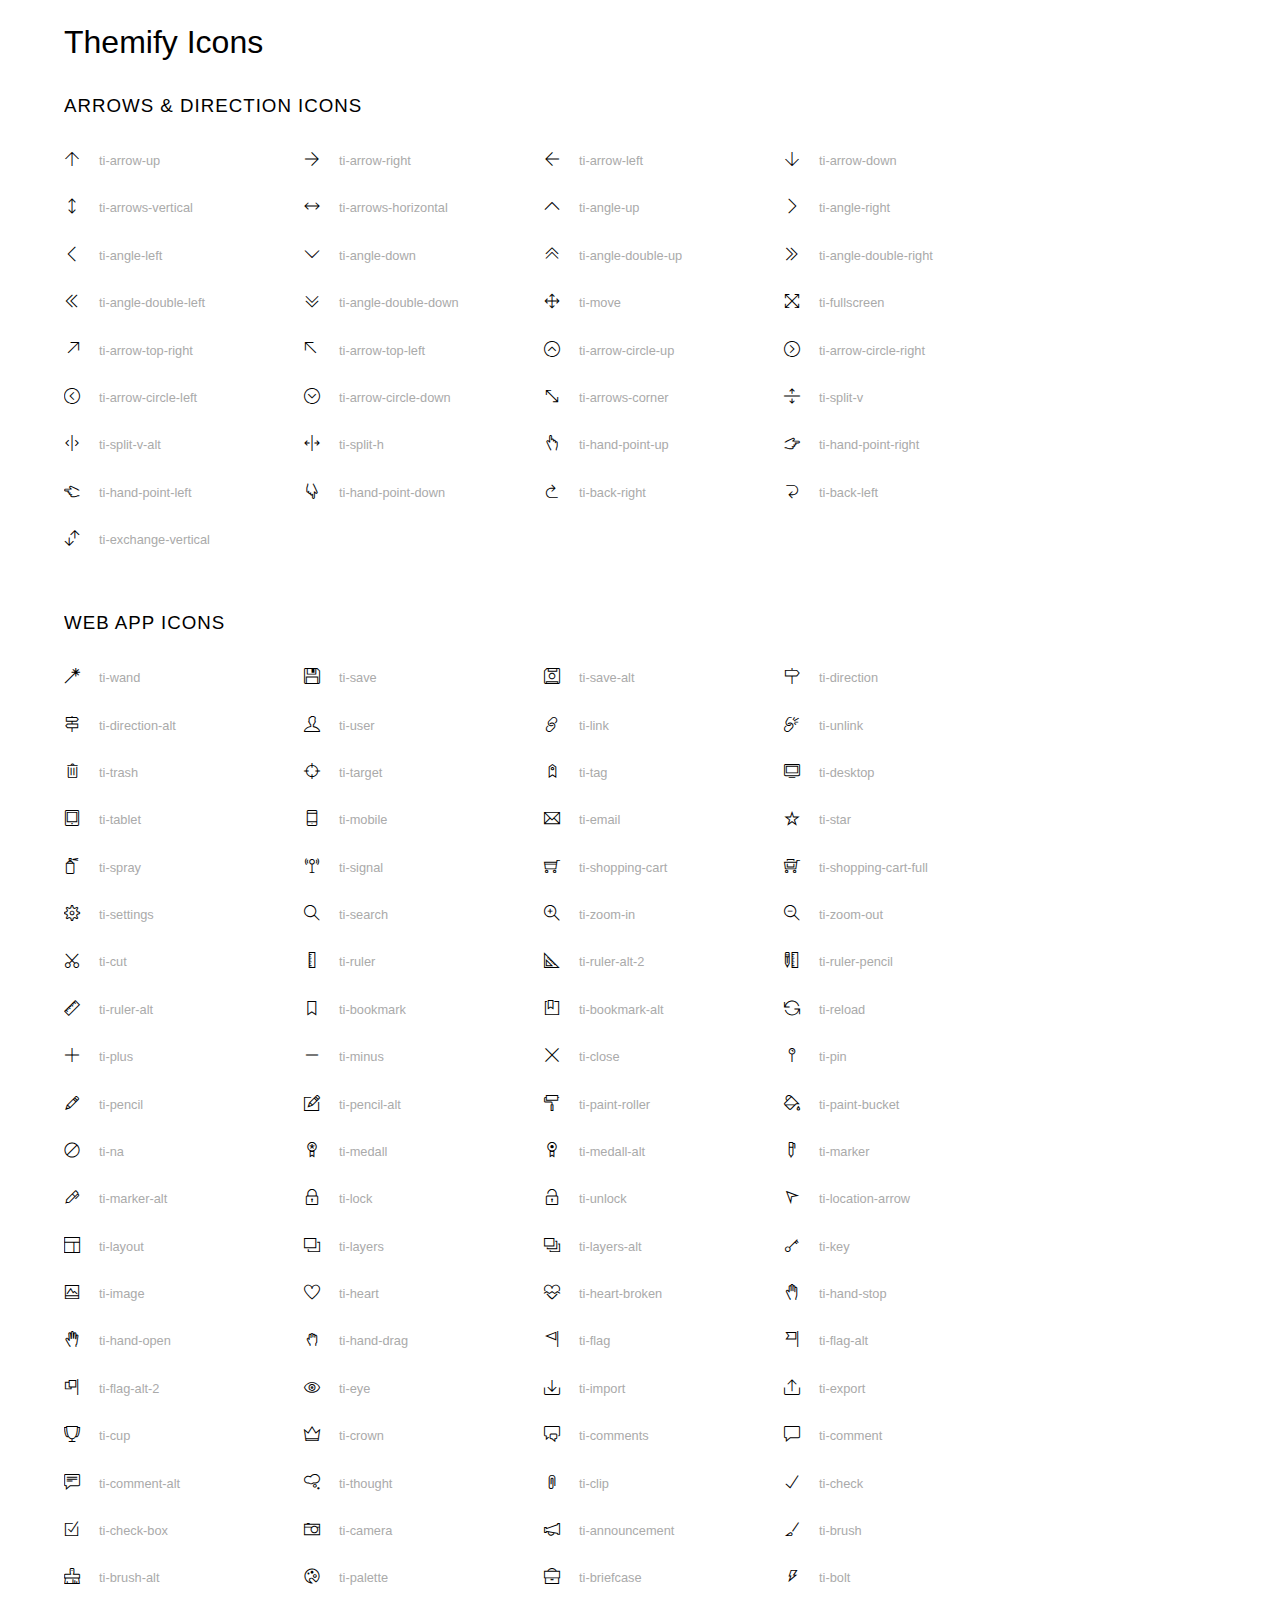
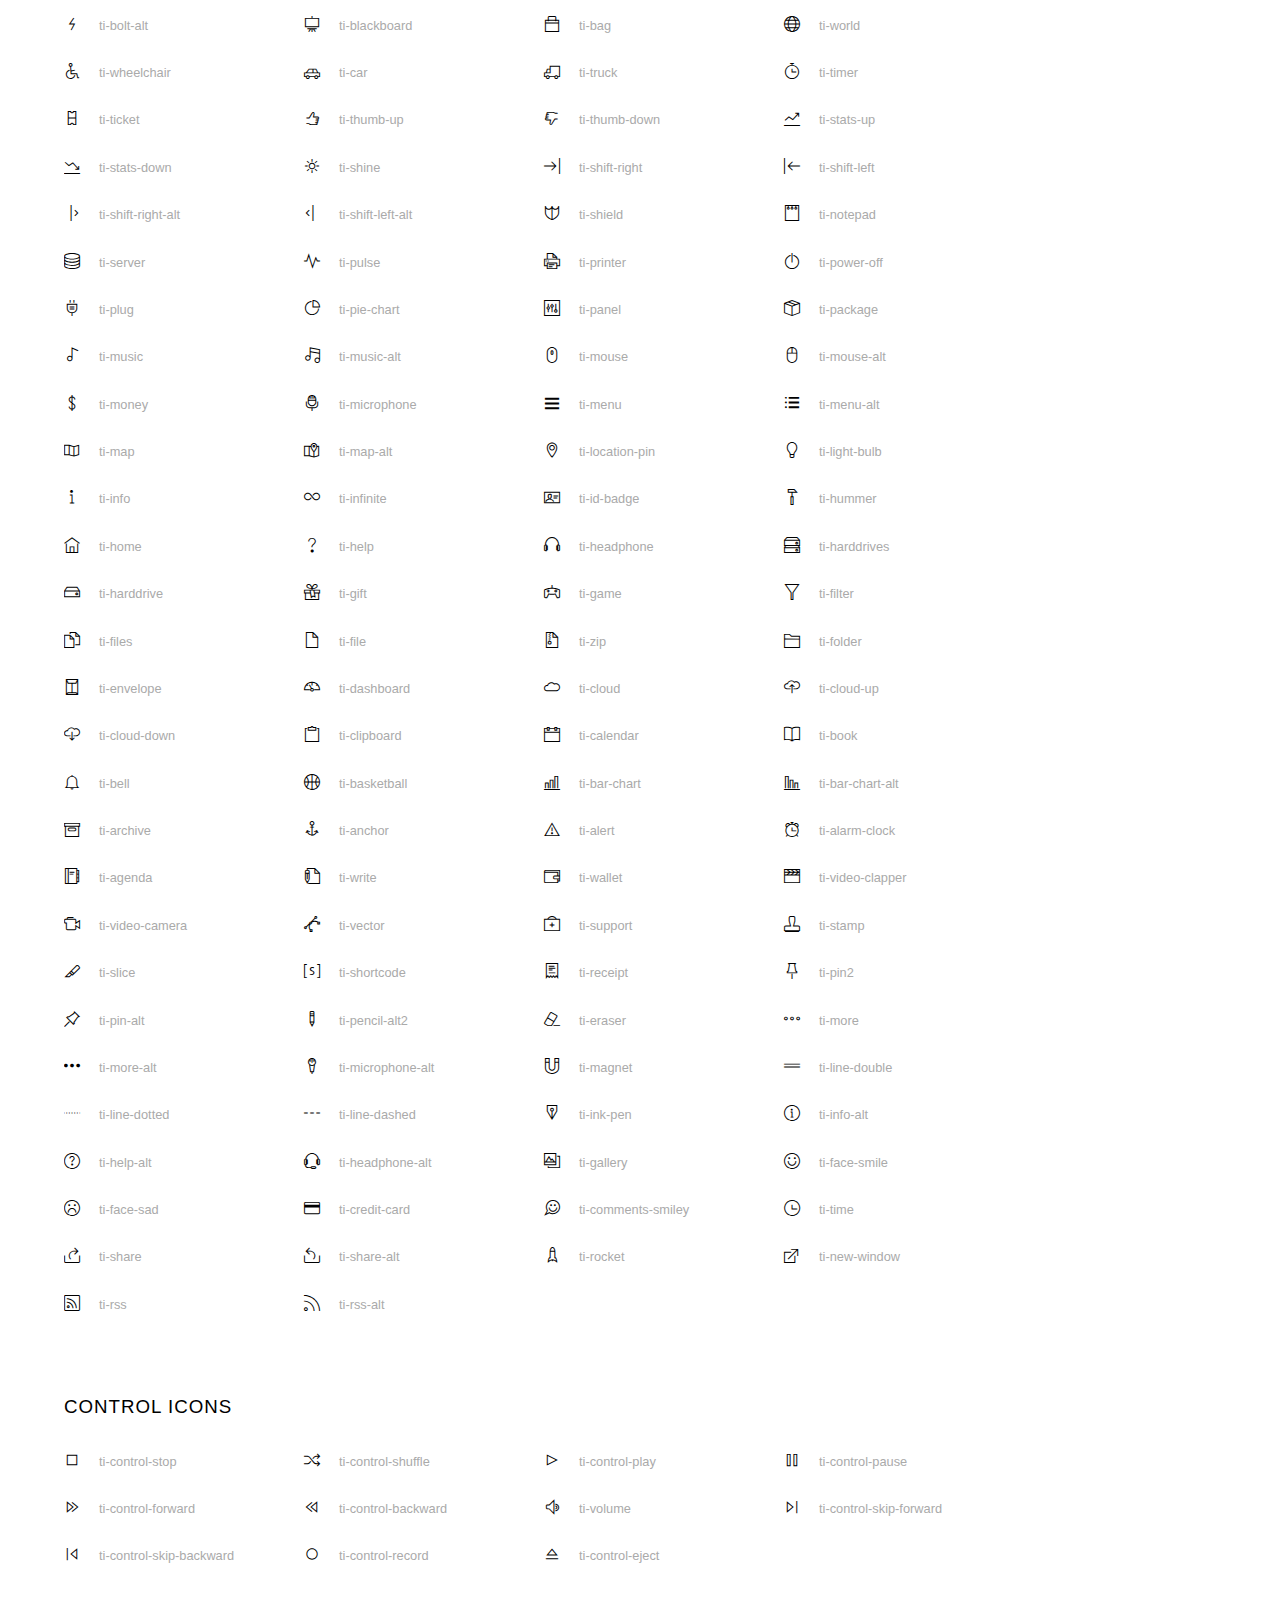
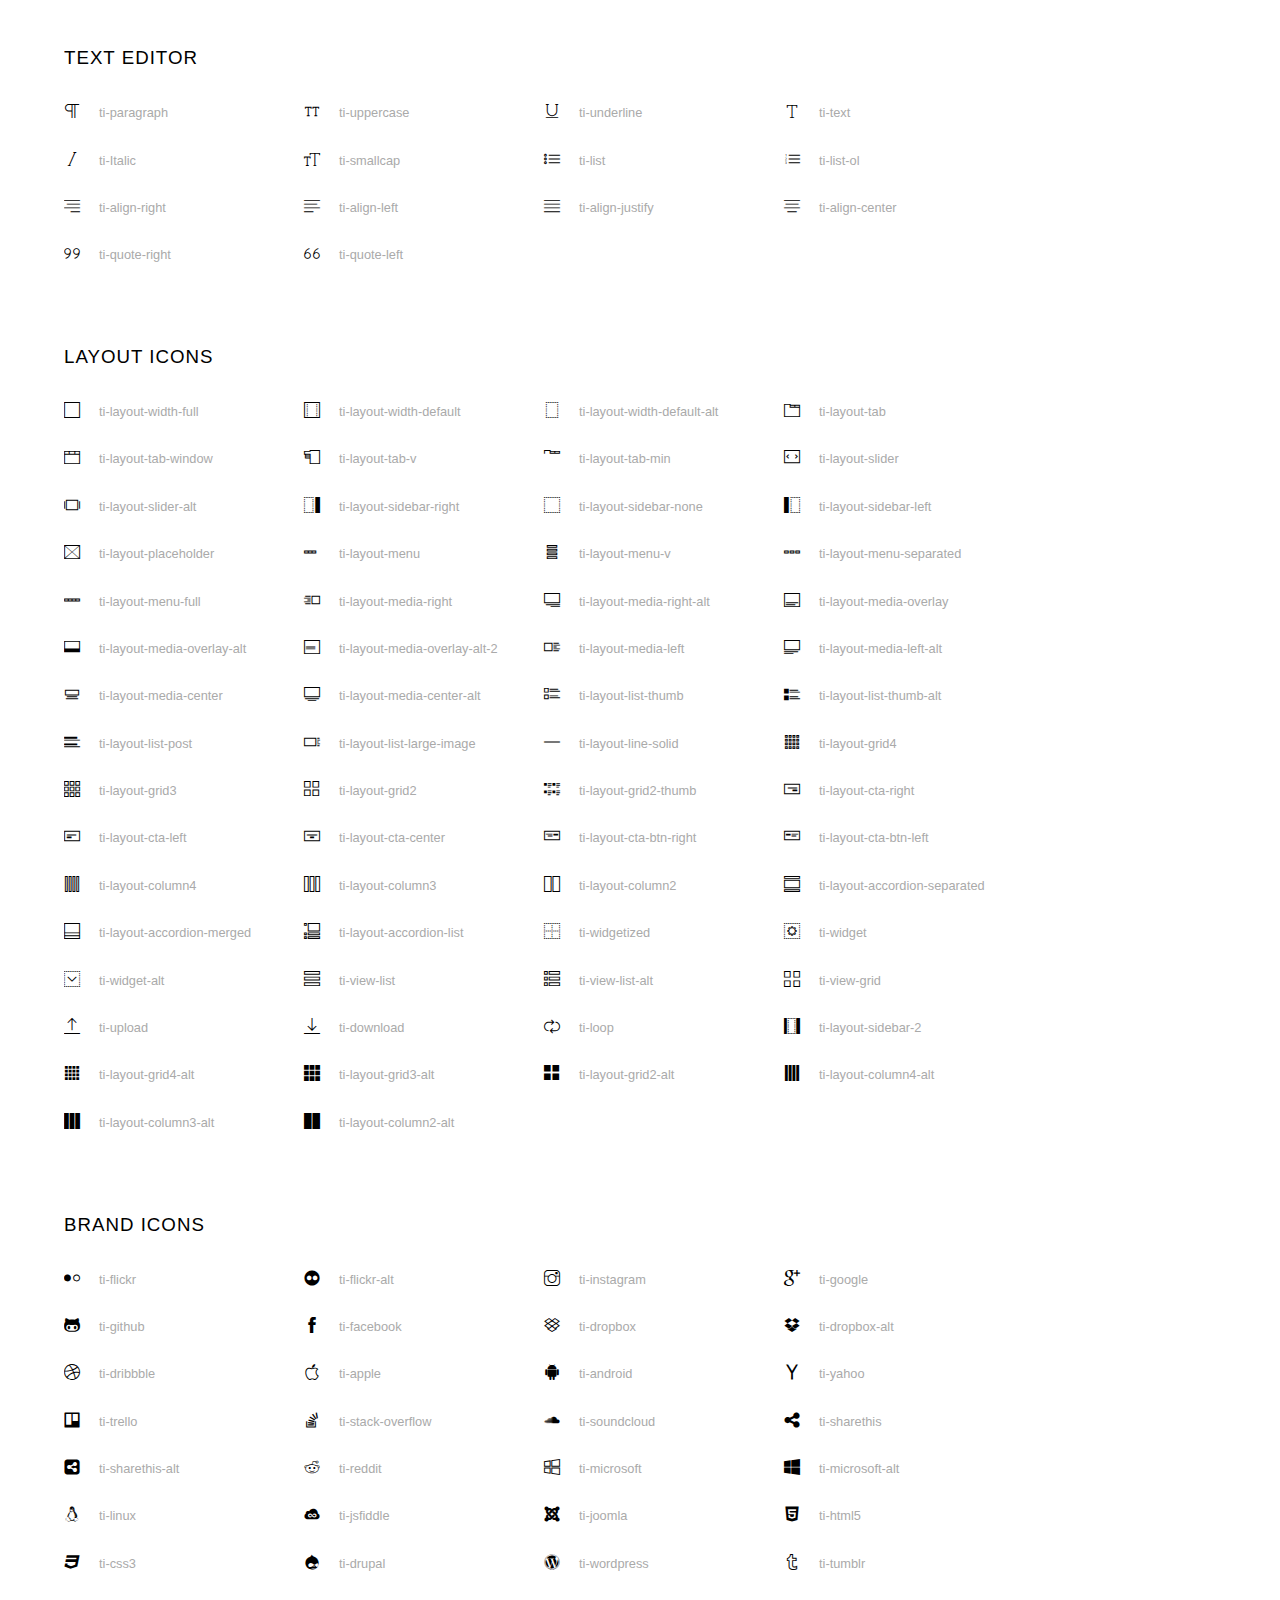
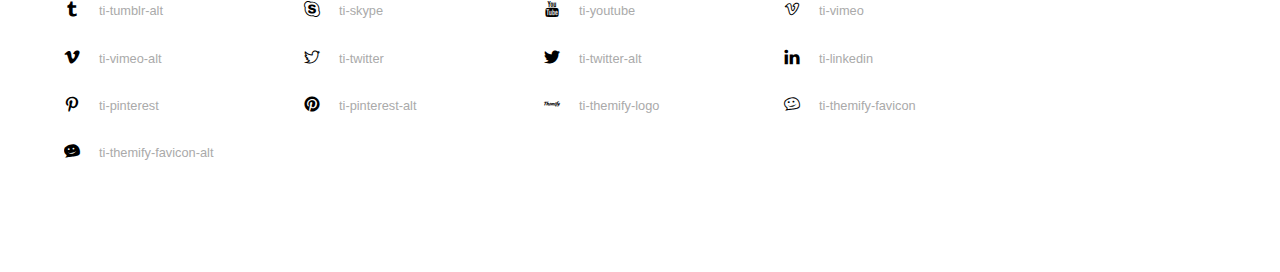
<file: assets/themify-icons-font/themify-icons/index.html>
<!doctype html>
<html>
<head>
	<meta charset="utf-8">
	<title>Themify Icon Font</title>
	<meta name="viewport" content="width=device-width">
	<link rel="stylesheet" href="demo-files/demo.css">
	<link rel="stylesheet" href="themify-icons.css">
	<!--[if lt IE 8]><!-->
	<link rel="stylesheet" href="ie7/ie7.css">
	<!--<![endif]-->
</head>
<body>
	<h1>Themify Icons</h1>

	<div class="icon-section">

		<div class="icon-section">
			<h3>Arrows &amp; Direction Icons </h3>

			<div class="icon-container">
				<span class="ti-arrow-up"></span><span class="icon-name"> ti-arrow-up</span>
			</div>
			<div class="icon-container">
				<span class="ti-arrow-right"></span><span class="icon-name"> ti-arrow-right</span>
			</div>
			<div class="icon-container">
				<span class="ti-arrow-left"></span><span class="icon-name"> ti-arrow-left</span>
			</div>
			<div class="icon-container">
				<span class="ti-arrow-down"></span><span class="icon-name"> ti-arrow-down</span>
			</div>
			<div class="icon-container">
				<span class="ti-arrows-vertical"></span><span class="icon-name"> ti-arrows-vertical</span>
			</div>
			<div class="icon-container">
				<span class="ti-arrows-horizontal"></span><span class="icon-name"> ti-arrows-horizontal</span>
			</div>
			<div class="icon-container">
				<span class="ti-angle-up"></span><span class="icon-name"> ti-angle-up</span>
			</div>
			<div class="icon-container">
				<span class="ti-angle-right"></span><span class="icon-name"> ti-angle-right</span>
			</div>
			<div class="icon-container">
				<span class="ti-angle-left"></span><span class="icon-name"> ti-angle-left</span>
			</div>
			<div class="icon-container">
				<span class="ti-angle-down"></span><span class="icon-name"> ti-angle-down</span>
			</div>	
			<div class="icon-container">
				<span class="ti-angle-double-up"></span><span class="icon-name"> ti-angle-double-up</span>
			</div>
			<div class="icon-container">
				<span class="ti-angle-double-right"></span><span class="icon-name"> ti-angle-double-right</span>
			</div>
			<div class="icon-container">
				<span class="ti-angle-double-left"></span><span class="icon-name"> ti-angle-double-left</span>
			</div>
			<div class="icon-container">
				<span class="ti-angle-double-down"></span><span class="icon-name"> ti-angle-double-down</span>
			</div>					
			<div class="icon-container">
				<span class="ti-move"></span><span class="icon-name"> ti-move</span>
			</div>
			<div class="icon-container">
				<span class="ti-fullscreen"></span><span class="icon-name"> ti-fullscreen</span>
			</div>
			<div class="icon-container">
				<span class="ti-arrow-top-right"></span><span class="icon-name"> ti-arrow-top-right</span>
			</div>
			<div class="icon-container">
				<span class="ti-arrow-top-left"></span><span class="icon-name"> ti-arrow-top-left</span>
			</div>
			<div class="icon-container">
				<span class="ti-arrow-circle-up"></span><span class="icon-name"> ti-arrow-circle-up</span>
			</div>
			<div class="icon-container">
				<span class="ti-arrow-circle-right"></span><span class="icon-name"> ti-arrow-circle-right</span>
			</div>
			<div class="icon-container">
				<span class="ti-arrow-circle-left"></span><span class="icon-name"> ti-arrow-circle-left</span>
			</div>
			<div class="icon-container">
				<span class="ti-arrow-circle-down"></span><span class="icon-name"> ti-arrow-circle-down</span>
			</div>
			<div class="icon-container">
				<span class="ti-arrows-corner"></span><span class="icon-name"> ti-arrows-corner</span>
			</div>
			<div class="icon-container">
				<span class="ti-split-v"></span><span class="icon-name"> ti-split-v</span>
			</div>

			<div class="icon-container">
				<span class="ti-split-v-alt"></span><span class="icon-name"> ti-split-v-alt</span>
			</div>
			<div class="icon-container">
				<span class="ti-split-h"></span><span class="icon-name"> ti-split-h</span>
			</div>
			<div class="icon-container">
				<span class="ti-hand-point-up"></span><span class="icon-name"> ti-hand-point-up</span>
			</div>
			<div class="icon-container">
				<span class="ti-hand-point-right"></span><span class="icon-name"> ti-hand-point-right</span>
			</div>
			<div class="icon-container">
				<span class="ti-hand-point-left"></span><span class="icon-name"> ti-hand-point-left</span>
			</div>
			<div class="icon-container">
				<span class="ti-hand-point-down"></span><span class="icon-name"> ti-hand-point-down</span>
			</div>
			<div class="icon-container">
				<span class="ti-back-right"></span><span class="icon-name"> ti-back-right</span>
			</div>
			<div class="icon-container">
				<span class="ti-back-left"></span><span class="icon-name"> ti-back-left</span>
			</div>
			<div class="icon-container">
				<span class="ti-exchange-vertical"></span><span class="icon-name"> ti-exchange-vertical</span>
			</div>

		</div> <!-- Arrows Icons -->



		<h3>Web App Icons</h3>
		
		<div class="icon-section">

			<div class="icon-container">
				<span class="ti-wand"></span><span class="icon-name"> ti-wand</span>
			</div>
			<div class="icon-container">
				<span class="ti-save"></span><span class="icon-name"> ti-save</span>
			</div>
			<div class="icon-container">
				<span class="ti-save-alt"></span><span class="icon-name"> ti-save-alt</span>
			</div>

			<div class="icon-container">
				<span class="ti-direction"></span><span class="icon-name"> ti-direction</span>
			</div>
			<div class="icon-container">
				<span class="ti-direction-alt"></span><span class="icon-name"> ti-direction-alt</span>
			</div>
			<div class="icon-container">
				<span class="ti-user"></span><span class="icon-name"> ti-user</span>
			</div>
			<div class="icon-container">
				<span class="ti-link"></span><span class="icon-name"> ti-link</span>
			</div>
			<div class="icon-container">
				<span class="ti-unlink"></span><span class="icon-name"> ti-unlink</span>
			</div>
			<div class="icon-container">
				<span class="ti-trash"></span><span class="icon-name"> ti-trash</span>
			</div>
			<div class="icon-container">
				<span class="ti-target"></span><span class="icon-name"> ti-target</span>
			</div>
			<div class="icon-container">
				<span class="ti-tag"></span><span class="icon-name"> ti-tag</span>
			</div>
			<div class="icon-container">
				<span class="ti-desktop"></span><span class="icon-name"> ti-desktop</span>
			</div>
			<div class="icon-container">
				<span class="ti-tablet"></span><span class="icon-name"> ti-tablet</span>
			</div>
			<div class="icon-container">
				<span class="ti-mobile"></span><span class="icon-name"> ti-mobile</span>
			</div>
			<div class="icon-container">
				<span class="ti-email"></span><span class="icon-name"> ti-email</span>
			</div>	
			<div class="icon-container">
				<span class="ti-star"></span><span class="icon-name"> ti-star</span>
			</div>
			<div class="icon-container">
				<span class="ti-spray"></span><span class="icon-name"> ti-spray</span>
			</div>
			<div class="icon-container">
				<span class="ti-signal"></span><span class="icon-name"> ti-signal</span>
			</div>
			<div class="icon-container">
				<span class="ti-shopping-cart"></span><span class="icon-name"> ti-shopping-cart</span>
			</div>
			<div class="icon-container">
				<span class="ti-shopping-cart-full"></span><span class="icon-name"> ti-shopping-cart-full</span>
			</div>
			<div class="icon-container">
				<span class="ti-settings"></span><span class="icon-name"> ti-settings</span>
			</div>
			<div class="icon-container">
				<span class="ti-search"></span><span class="icon-name"> ti-search</span>
			</div>
			<div class="icon-container">
				<span class="ti-zoom-in"></span><span class="icon-name"> ti-zoom-in</span>
			</div>
			<div class="icon-container">
				<span class="ti-zoom-out"></span><span class="icon-name"> ti-zoom-out</span>
			</div>
			<div class="icon-container">
				<span class="ti-cut"></span><span class="icon-name"> ti-cut</span>
			</div>
			<div class="icon-container">
				<span class="ti-ruler"></span><span class="icon-name"> ti-ruler</span>
			</div>
			<div class="icon-container">
				<span class="ti-ruler-alt-2"></span><span class="icon-name"> ti-ruler-alt-2</span>
			</div>			
			<div class="icon-container">
				<span class="ti-ruler-pencil"></span><span class="icon-name"> ti-ruler-pencil</span>
			</div>
			<div class="icon-container">
				<span class="ti-ruler-alt"></span><span class="icon-name"> ti-ruler-alt</span>
			</div>
			<div class="icon-container">
				<span class="ti-bookmark"></span><span class="icon-name"> ti-bookmark</span>
			</div>
			<div class="icon-container">
				<span class="ti-bookmark-alt"></span><span class="icon-name"> ti-bookmark-alt</span>
			</div>
			<div class="icon-container">
				<span class="ti-reload"></span><span class="icon-name"> ti-reload</span>
			</div>
			<div class="icon-container">
				<span class="ti-plus"></span><span class="icon-name"> ti-plus</span>
			</div>
			<div class="icon-container">
				<span class="ti-minus"></span><span class="icon-name"> ti-minus</span>
			</div>
			<div class="icon-container">
				<span class="ti-close"></span><span class="icon-name"> ti-close</span>
			</div>			
			<div class="icon-container">
				<span class="ti-pin"></span><span class="icon-name"> ti-pin</span>
			</div>
			<div class="icon-container">
				<span class="ti-pencil"></span><span class="icon-name"> ti-pencil</span>
			</div>
					
		  	<div class="icon-container">
				<span class="ti-pencil-alt"></span><span class="icon-name"> ti-pencil-alt</span>
			</div>
			<div class="icon-container">
				<span class="ti-paint-roller"></span><span class="icon-name"> ti-paint-roller</span>
			</div>
			<div class="icon-container">
				<span class="ti-paint-bucket"></span><span class="icon-name"> ti-paint-bucket</span>
			</div>
			<div class="icon-container">
				<span class="ti-na"></span><span class="icon-name"> ti-na</span>
			</div>
			<div class="icon-container">
				<span class="ti-medall"></span><span class="icon-name"> ti-medall</span>
			</div>
			<div class="icon-container">
				<span class="ti-medall-alt"></span><span class="icon-name"> ti-medall-alt</span>
			</div>
			<div class="icon-container">
				<span class="ti-marker"></span><span class="icon-name"> ti-marker</span>
			</div>
			<div class="icon-container">
				<span class="ti-marker-alt"></span><span class="icon-name"> ti-marker-alt</span>
			</div>

			<div class="icon-container">
				<span class="ti-lock"></span><span class="icon-name"> ti-lock</span>
			</div>
			<div class="icon-container">
				<span class="ti-unlock"></span><span class="icon-name"> ti-unlock</span>
			</div>
			<div class="icon-container">
				<span class="ti-location-arrow"></span><span class="icon-name"> ti-location-arrow</span>
			</div>
			<div class="icon-container">
				<span class="ti-layout"></span><span class="icon-name"> ti-layout</span>
			</div>
			<div class="icon-container">
				<span class="ti-layers"></span><span class="icon-name"> ti-layers</span>
			</div>
			<div class="icon-container">
				<span class="ti-layers-alt"></span><span class="icon-name"> ti-layers-alt</span>
			</div>
			<div class="icon-container">
				<span class="ti-key"></span><span class="icon-name"> ti-key</span>
			</div>
			<div class="icon-container">
				<span class="ti-image"></span><span class="icon-name"> ti-image</span>
			</div>
			<div class="icon-container">
				<span class="ti-heart"></span><span class="icon-name"> ti-heart</span>
			</div>
			<div class="icon-container">
				<span class="ti-heart-broken"></span><span class="icon-name"> ti-heart-broken</span>
			</div>
			<div class="icon-container">
				<span class="ti-hand-stop"></span><span class="icon-name"> ti-hand-stop</span>
			</div>
			<div class="icon-container">
				<span class="ti-hand-open"></span><span class="icon-name"> ti-hand-open</span>
			</div>
			<div class="icon-container">
				<span class="ti-hand-drag"></span><span class="icon-name"> ti-hand-drag</span>
			</div>
			<div class="icon-container">
				<span class="ti-flag"></span><span class="icon-name"> ti-flag</span>
			</div>
			<div class="icon-container">
				<span class="ti-flag-alt"></span><span class="icon-name"> ti-flag-alt</span>
			</div>
			<div class="icon-container">
				<span class="ti-flag-alt-2"></span><span class="icon-name"> ti-flag-alt-2</span>
			</div>
			<div class="icon-container">
				<span class="ti-eye"></span><span class="icon-name"> ti-eye</span>
			</div>
			<div class="icon-container">
				<span class="ti-import"></span><span class="icon-name"> ti-import</span>
			</div>			
			<div class="icon-container">
				<span class="ti-export"></span><span class="icon-name"> ti-export</span>
			</div>
			<div class="icon-container">
				<span class="ti-cup"></span><span class="icon-name"> ti-cup</span>
			</div>
			<div class="icon-container">
				<span class="ti-crown"></span><span class="icon-name"> ti-crown</span>
			</div>
			<div class="icon-container">
				<span class="ti-comments"></span><span class="icon-name"> ti-comments</span>
			</div>
			<div class="icon-container">
				<span class="ti-comment"></span><span class="icon-name"> ti-comment</span>
			</div>
			<div class="icon-container">
				<span class="ti-comment-alt"></span><span class="icon-name"> ti-comment-alt</span>
			</div>
			<div class="icon-container">
				<span class="ti-thought"></span><span class="icon-name"> ti-thought</span>
			</div>			
			<div class="icon-container">
				<span class="ti-clip"></span><span class="icon-name"> ti-clip</span>
			</div>

			<div class="icon-container">
				<span class="ti-check"></span><span class="icon-name"> ti-check</span>
			</div>
			<div class="icon-container">
				<span class="ti-check-box"></span><span class="icon-name"> ti-check-box</span>
			</div>
			<div class="icon-container">
				<span class="ti-camera"></span><span class="icon-name"> ti-camera</span>
			</div>
			<div class="icon-container">
				<span class="ti-announcement"></span><span class="icon-name"> ti-announcement</span>
			</div>
			<div class="icon-container">
				<span class="ti-brush"></span><span class="icon-name"> ti-brush</span>
			</div>
			<div class="icon-container">
				<span class="ti-brush-alt"></span><span class="icon-name"> ti-brush-alt</span>
			</div>
			<div class="icon-container">
				<span class="ti-palette"></span><span class="icon-name"> ti-palette</span>
			</div>			
			<div class="icon-container">
				<span class="ti-briefcase"></span><span class="icon-name"> ti-briefcase</span>
			</div>
			<div class="icon-container">
				<span class="ti-bolt"></span><span class="icon-name"> ti-bolt</span>
			</div>
			<div class="icon-container">
				<span class="ti-bolt-alt"></span><span class="icon-name"> ti-bolt-alt</span>
			</div>
			<div class="icon-container">
				<span class="ti-blackboard"></span><span class="icon-name"> ti-blackboard</span>
			</div>
			<div class="icon-container">
				<span class="ti-bag"></span><span class="icon-name"> ti-bag</span>
			</div>
			<div class="icon-container">
				<span class="ti-world"></span><span class="icon-name"> ti-world</span>
			</div>
			<div class="icon-container">
				<span class="ti-wheelchair"></span><span class="icon-name"> ti-wheelchair</span>
			</div>
			<div class="icon-container">
				<span class="ti-car"></span><span class="icon-name"> ti-car</span>
			</div>
			<div class="icon-container">
				<span class="ti-truck"></span><span class="icon-name"> ti-truck</span>
			</div>
			<div class="icon-container">
				<span class="ti-timer"></span><span class="icon-name"> ti-timer</span>
			</div>
			<div class="icon-container">
				<span class="ti-ticket"></span><span class="icon-name"> ti-ticket</span>
			</div>
			<div class="icon-container">
				<span class="ti-thumb-up"></span><span class="icon-name"> ti-thumb-up</span>
			</div>
			<div class="icon-container">
				<span class="ti-thumb-down"></span><span class="icon-name"> ti-thumb-down</span>
			</div>

			<div class="icon-container">
				<span class="ti-stats-up"></span><span class="icon-name"> ti-stats-up</span>
			</div>
			<div class="icon-container">
				<span class="ti-stats-down"></span><span class="icon-name"> ti-stats-down</span>
			</div>
			<div class="icon-container">
				<span class="ti-shine"></span><span class="icon-name"> ti-shine</span>
			</div>
			<div class="icon-container">
				<span class="ti-shift-right"></span><span class="icon-name"> ti-shift-right</span>
			</div>
			<div class="icon-container">
				<span class="ti-shift-left"></span><span class="icon-name"> ti-shift-left</span>
			</div>

			<div class="icon-container">
				<span class="ti-shift-right-alt"></span><span class="icon-name"> ti-shift-right-alt</span>
			</div>
			<div class="icon-container">
				<span class="ti-shift-left-alt"></span><span class="icon-name"> ti-shift-left-alt</span>
			</div>
			<div class="icon-container">
				<span class="ti-shield"></span><span class="icon-name"> ti-shield</span>
			</div>
			<div class="icon-container">
				<span class="ti-notepad"></span><span class="icon-name"> ti-notepad</span>
			</div>
			<div class="icon-container">
				<span class="ti-server"></span><span class="icon-name"> ti-server</span>
			</div>

			<div class="icon-container">
				<span class="ti-pulse"></span><span class="icon-name"> ti-pulse</span>
			</div>
			<div class="icon-container">
				<span class="ti-printer"></span><span class="icon-name"> ti-printer</span>
			</div>
			<div class="icon-container">
				<span class="ti-power-off"></span><span class="icon-name"> ti-power-off</span>
			</div>
			<div class="icon-container">
				<span class="ti-plug"></span><span class="icon-name"> ti-plug</span>
			</div>
			<div class="icon-container">
				<span class="ti-pie-chart"></span><span class="icon-name"> ti-pie-chart</span>
			</div>

			<div class="icon-container">
				<span class="ti-panel"></span><span class="icon-name"> ti-panel</span>
			</div>
			<div class="icon-container">
				<span class="ti-package"></span><span class="icon-name"> ti-package</span>
			</div>
			<div class="icon-container">
				<span class="ti-music"></span><span class="icon-name"> ti-music</span>
			</div>
			<div class="icon-container">
				<span class="ti-music-alt"></span><span class="icon-name"> ti-music-alt</span>
			</div>
			<div class="icon-container">
				<span class="ti-mouse"></span><span class="icon-name"> ti-mouse</span>
			</div>
			<div class="icon-container">
				<span class="ti-mouse-alt"></span><span class="icon-name"> ti-mouse-alt</span>
			</div>
			<div class="icon-container">
				<span class="ti-money"></span><span class="icon-name"> ti-money</span>
			</div>
			<div class="icon-container">
				<span class="ti-microphone"></span><span class="icon-name"> ti-microphone</span>
			</div>
			<div class="icon-container">
				<span class="ti-menu"></span><span class="icon-name"> ti-menu</span>
			</div>
			<div class="icon-container">
				<span class="ti-menu-alt"></span><span class="icon-name"> ti-menu-alt</span>
			</div>
			<div class="icon-container">
				<span class="ti-map"></span><span class="icon-name"> ti-map</span>
			</div>
			<div class="icon-container">
				<span class="ti-map-alt"></span><span class="icon-name"> ti-map-alt</span>
			</div>

			<div class="icon-container">
				<span class="ti-location-pin"></span><span class="icon-name"> ti-location-pin</span>
			</div>

			<div class="icon-container">
				<span class="ti-light-bulb"></span><span class="icon-name"> ti-light-bulb</span>
			</div>
			<div class="icon-container">
				<span class="ti-info"></span><span class="icon-name"> ti-info</span>
			</div>
			<div class="icon-container">
				<span class="ti-infinite"></span><span class="icon-name"> ti-infinite</span>
			</div>
			<div class="icon-container">
				<span class="ti-id-badge"></span><span class="icon-name"> ti-id-badge</span>
			</div>
			<div class="icon-container">
				<span class="ti-hummer"></span><span class="icon-name"> ti-hummer</span>
			</div>
			<div class="icon-container">
				<span class="ti-home"></span><span class="icon-name"> ti-home</span>
			</div>
			<div class="icon-container">
				<span class="ti-help"></span><span class="icon-name"> ti-help</span>
			</div>
			<div class="icon-container">
				<span class="ti-headphone"></span><span class="icon-name"> ti-headphone</span>
			</div>
			<div class="icon-container">
				<span class="ti-harddrives"></span><span class="icon-name"> ti-harddrives</span>
			</div>
			<div class="icon-container">
				<span class="ti-harddrive"></span><span class="icon-name"> ti-harddrive</span>
			</div>
			<div class="icon-container">
				<span class="ti-gift"></span><span class="icon-name"> ti-gift</span>
			</div>
			<div class="icon-container">
				<span class="ti-game"></span><span class="icon-name"> ti-game</span>
			</div>
			<div class="icon-container">
				<span class="ti-filter"></span><span class="icon-name"> ti-filter</span>
			</div>
			<div class="icon-container">
				<span class="ti-files"></span><span class="icon-name"> ti-files</span>
			</div>
			<div class="icon-container">
				<span class="ti-file"></span><span class="icon-name"> ti-file</span>
			</div>
			<div class="icon-container">
				<span class="ti-zip"></span><span class="icon-name"> ti-zip</span>
			</div>
			<div class="icon-container">
				<span class="ti-folder"></span><span class="icon-name"> ti-folder</span>
			</div>			
			<div class="icon-container">
				<span class="ti-envelope"></span><span class="icon-name"> ti-envelope</span>
			</div>


			<div class="icon-container">
				<span class="ti-dashboard"></span><span class="icon-name"> ti-dashboard</span>
			</div>
			<div class="icon-container">
				<span class="ti-cloud"></span><span class="icon-name"> ti-cloud</span>
			</div>
			<div class="icon-container">
				<span class="ti-cloud-up"></span><span class="icon-name"> ti-cloud-up</span>
			</div>
			<div class="icon-container">
				<span class="ti-cloud-down"></span><span class="icon-name"> ti-cloud-down</span>
			</div>
			<div class="icon-container">
				<span class="ti-clipboard"></span><span class="icon-name"> ti-clipboard</span>
			</div>
			<div class="icon-container">
				<span class="ti-calendar"></span><span class="icon-name"> ti-calendar</span>
			</div>
			<div class="icon-container">
				<span class="ti-book"></span><span class="icon-name"> ti-book</span>
			</div>
			<div class="icon-container">
				<span class="ti-bell"></span><span class="icon-name"> ti-bell</span>
			</div>
			<div class="icon-container">
				<span class="ti-basketball"></span><span class="icon-name"> ti-basketball</span>
			</div>
			<div class="icon-container">
				<span class="ti-bar-chart"></span><span class="icon-name"> ti-bar-chart</span>
			</div>
			<div class="icon-container">
				<span class="ti-bar-chart-alt"></span><span class="icon-name"> ti-bar-chart-alt</span>
			</div>


			<div class="icon-container">
				<span class="ti-archive"></span><span class="icon-name"> ti-archive</span>
			</div>
			<div class="icon-container">
				<span class="ti-anchor"></span><span class="icon-name"> ti-anchor</span>
			</div>

			<div class="icon-container">
				<span class="ti-alert"></span><span class="icon-name"> ti-alert</span>
			</div>
			<div class="icon-container">
				<span class="ti-alarm-clock"></span><span class="icon-name"> ti-alarm-clock</span>
			</div>
			<div class="icon-container">
				<span class="ti-agenda"></span><span class="icon-name"> ti-agenda</span>
			</div>
			<div class="icon-container">
				<span class="ti-write"></span><span class="icon-name"> ti-write</span>
			</div>

			<div class="icon-container">
				<span class="ti-wallet"></span><span class="icon-name"> ti-wallet</span>
			</div>
			<div class="icon-container">
				<span class="ti-video-clapper"></span><span class="icon-name"> ti-video-clapper</span>
			</div>
			<div class="icon-container">
				<span class="ti-video-camera"></span><span class="icon-name"> ti-video-camera</span>
			</div>
			<div class="icon-container">
				<span class="ti-vector"></span><span class="icon-name"> ti-vector</span>
			</div>

			<div class="icon-container">
				<span class="ti-support"></span><span class="icon-name"> ti-support</span>
			</div>
			<div class="icon-container">
				<span class="ti-stamp"></span><span class="icon-name"> ti-stamp</span>
			</div>
			<div class="icon-container">
				<span class="ti-slice"></span><span class="icon-name"> ti-slice</span>
			</div>
			<div class="icon-container">
				<span class="ti-shortcode"></span><span class="icon-name"> ti-shortcode</span>
			</div>
			<div class="icon-container">
				<span class="ti-receipt"></span><span class="icon-name"> ti-receipt</span>
			</div>
			<div class="icon-container">
				<span class="ti-pin2"></span><span class="icon-name"> ti-pin2</span>
			</div>
			<div class="icon-container">
				<span class="ti-pin-alt"></span><span class="icon-name"> ti-pin-alt</span>
			</div>
			<div class="icon-container">
				<span class="ti-pencil-alt2"></span><span class="icon-name"> ti-pencil-alt2</span>
			</div>
			<div class="icon-container">
				<span class="ti-eraser"></span><span class="icon-name"> ti-eraser</span>
			</div>			
			<div class="icon-container">
				<span class="ti-more"></span><span class="icon-name"> ti-more</span>
			</div>
			<div class="icon-container">
				<span class="ti-more-alt"></span><span class="icon-name"> ti-more-alt</span>
			</div>
			<div class="icon-container">
				<span class="ti-microphone-alt"></span><span class="icon-name"> ti-microphone-alt</span>
			</div>
			<div class="icon-container">
				<span class="ti-magnet"></span><span class="icon-name"> ti-magnet</span>
			</div>
			<div class="icon-container">
				<span class="ti-line-double"></span><span class="icon-name"> ti-line-double</span>
			</div>
			<div class="icon-container">
				<span class="ti-line-dotted"></span><span class="icon-name"> ti-line-dotted</span>
			</div>
			<div class="icon-container">
				<span class="ti-line-dashed"></span><span class="icon-name"> ti-line-dashed</span>
			</div>

			<div class="icon-container">
				<span class="ti-ink-pen"></span><span class="icon-name"> ti-ink-pen</span>
			</div>
			<div class="icon-container">
				<span class="ti-info-alt"></span><span class="icon-name"> ti-info-alt</span>
			</div>
			<div class="icon-container">
				<span class="ti-help-alt"></span><span class="icon-name"> ti-help-alt</span>
			</div>
			<div class="icon-container">
				<span class="ti-headphone-alt"></span><span class="icon-name"> ti-headphone-alt</span>
			</div>

			<div class="icon-container">
				<span class="ti-gallery"></span><span class="icon-name"> ti-gallery</span>
			</div>
			<div class="icon-container">
				<span class="ti-face-smile"></span><span class="icon-name"> ti-face-smile</span>
			</div>
			<div class="icon-container">
				<span class="ti-face-sad"></span><span class="icon-name"> ti-face-sad</span>
			</div>
			<div class="icon-container">
				<span class="ti-credit-card"></span><span class="icon-name"> ti-credit-card</span>
			</div>
			<div class="icon-container">
				<span class="ti-comments-smiley"></span><span class="icon-name"> ti-comments-smiley</span>
			</div>
			<div class="icon-container">
				<span class="ti-time"></span><span class="icon-name"> ti-time</span>
			</div>
			<div class="icon-container">
				<span class="ti-share"></span><span class="icon-name"> ti-share</span>
			</div>
			<div class="icon-container">
				<span class="ti-share-alt"></span><span class="icon-name"> ti-share-alt</span>
			</div>
			<div class="icon-container">
				<span class="ti-rocket"></span><span class="icon-name"> ti-rocket</span>
			</div>

			<div class="icon-container">
				<span class="ti-new-window"></span><span class="icon-name"> ti-new-window</span>
			</div>

			<div class="icon-container">
				<span class="ti-rss"></span><span class="icon-name"> ti-rss</span>
			</div>

			<div class="icon-container">
				<span class="ti-rss-alt"></span><span class="icon-name"> ti-rss-alt</span>
			</div>
			
		</div><!-- Web App Icons -->


		<div class="icon-section">
			<h3>Control Icons</h3>
			<div class="icon-container">
				<span class="ti-control-stop"></span><span class="icon-name"> ti-control-stop</span>
			</div>
			<div class="icon-container">
				<span class="ti-control-shuffle"></span><span class="icon-name"> ti-control-shuffle</span>
			</div>
			<div class="icon-container">
				<span class="ti-control-play"></span><span class="icon-name"> ti-control-play</span>
			</div>
			<div class="icon-container">
				<span class="ti-control-pause"></span><span class="icon-name"> ti-control-pause</span>
			</div>
			<div class="icon-container">
				<span class="ti-control-forward"></span><span class="icon-name"> ti-control-forward</span>
			</div>
			<div class="icon-container">
				<span class="ti-control-backward"></span><span class="icon-name"> ti-control-backward</span>
			</div>	
			<div class="icon-container">
				<span class="ti-volume"></span><span class="icon-name"> ti-volume</span>
			</div>
			<div class="icon-container">
				<span class="ti-control-skip-forward"></span><span class="icon-name"> ti-control-skip-forward</span>
			</div>
			<div class="icon-container">
				<span class="ti-control-skip-backward"></span><span class="icon-name"> ti-control-skip-backward</span>
			</div>
			<div class="icon-container">
				<span class="ti-control-record"></span><span class="icon-name"> ti-control-record</span>
			</div>
			<div class="icon-container">
				<span class="ti-control-eject"></span><span class="icon-name"> ti-control-eject</span>
			</div>			
		</div> <!-- Control Icons -->


		<div class="icon-section">
			<h3>Text Editor</h3>

			<div class="icon-container">
				<span class="ti-paragraph"></span><span class="icon-name"> ti-paragraph</span>
			</div>
			<div class="icon-container">
				<span class="ti-uppercase"></span><span class="icon-name"> ti-uppercase</span>
			</div>

			<div class="icon-container">
				<span class="ti-underline"></span><span class="icon-name"> ti-underline</span>
			</div>
			<div class="icon-container">
				<span class="ti-text"></span><span class="icon-name"> ti-text</span>
			</div>
			<div class="icon-container">
				<span class="ti-Italic"></span><span class="icon-name"> ti-Italic</span>
			</div>
			<div class="icon-container">
				<span class="ti-smallcap"></span><span class="icon-name"> ti-smallcap</span>
			</div>
			<div class="icon-container">
				<span class="ti-list"></span><span class="icon-name"> ti-list</span>
			</div>
			<div class="icon-container">
				<span class="ti-list-ol"></span><span class="icon-name"> ti-list-ol</span>
			</div>
			<div class="icon-container">
				<span class="ti-align-right"></span><span class="icon-name"> ti-align-right</span>
			</div>
			<div class="icon-container">
				<span class="ti-align-left"></span><span class="icon-name"> ti-align-left</span>
			</div>
			<div class="icon-container">
				<span class="ti-align-justify"></span><span class="icon-name"> ti-align-justify</span>
			</div>
			<div class="icon-container">
				<span class="ti-align-center"></span><span class="icon-name"> ti-align-center</span>
			</div>
			<div class="icon-container">
				<span class="ti-quote-right"></span><span class="icon-name"> ti-quote-right</span>
			</div>
			<div class="icon-container">
				<span class="ti-quote-left"></span><span class="icon-name"> ti-quote-left</span>
			</div>

		</div> <!-- Text Editor -->



		<div class="icon-section">
			<h3>Layout Icons</h3>
			<div class="icon-container">
				<span class="ti-layout-width-full"></span><span class="icon-name"> ti-layout-width-full</span>
			</div>
			<div class="icon-container">
				<span class="ti-layout-width-default"></span><span class="icon-name"> ti-layout-width-default</span>
			</div>
			<div class="icon-container">
				<span class="ti-layout-width-default-alt"></span><span class="icon-name"> ti-layout-width-default-alt</span>
			</div>
			<div class="icon-container">
				<span class="ti-layout-tab"></span><span class="icon-name"> ti-layout-tab</span>
			</div>
			<div class="icon-container">
				<span class="ti-layout-tab-window"></span><span class="icon-name"> ti-layout-tab-window</span>
			</div>
			<div class="icon-container">
				<span class="ti-layout-tab-v"></span><span class="icon-name"> ti-layout-tab-v</span>
			</div>
			<div class="icon-container">
				<span class="ti-layout-tab-min"></span><span class="icon-name"> ti-layout-tab-min</span>
			</div>
			<div class="icon-container">
				<span class="ti-layout-slider"></span><span class="icon-name"> ti-layout-slider</span>
			</div>
			<div class="icon-container">
				<span class="ti-layout-slider-alt"></span><span class="icon-name"> ti-layout-slider-alt</span>
			</div>
			<div class="icon-container">
				<span class="ti-layout-sidebar-right"></span><span class="icon-name"> ti-layout-sidebar-right</span>
			</div>
			<div class="icon-container">
				<span class="ti-layout-sidebar-none"></span><span class="icon-name"> ti-layout-sidebar-none</span>
			</div>
			<div class="icon-container">
				<span class="ti-layout-sidebar-left"></span><span class="icon-name"> ti-layout-sidebar-left</span>
			</div>
			<div class="icon-container">
				<span class="ti-layout-placeholder"></span><span class="icon-name"> ti-layout-placeholder</span>
			</div>
			<div class="icon-container">
				<span class="ti-layout-menu"></span><span class="icon-name"> ti-layout-menu</span>
			</div>
			<div class="icon-container">
				<span class="ti-layout-menu-v"></span><span class="icon-name"> ti-layout-menu-v</span>
			</div>
			<div class="icon-container">
				<span class="ti-layout-menu-separated"></span><span class="icon-name"> ti-layout-menu-separated</span>
			</div>
			<div class="icon-container">
				<span class="ti-layout-menu-full"></span><span class="icon-name"> ti-layout-menu-full</span>
			</div>
			<div class="icon-container">
				<span class="ti-layout-media-right"></span><span class="icon-name"> ti-layout-media-right</span>
			</div>
			<div class="icon-container">
				<span class="ti-layout-media-right-alt"></span><span class="icon-name"> ti-layout-media-right-alt</span>
			</div>
			<div class="icon-container">
				<span class="ti-layout-media-overlay"></span><span class="icon-name"> ti-layout-media-overlay</span>
			</div>
			<div class="icon-container">
				<span class="ti-layout-media-overlay-alt"></span><span class="icon-name"> ti-layout-media-overlay-alt</span>
			</div>
			<div class="icon-container">
				<span class="ti-layout-media-overlay-alt-2"></span><span class="icon-name"> ti-layout-media-overlay-alt-2</span>
			</div>
			<div class="icon-container">
				<span class="ti-layout-media-left"></span><span class="icon-name"> ti-layout-media-left</span>
			</div>
			<div class="icon-container">
				<span class="ti-layout-media-left-alt"></span><span class="icon-name"> ti-layout-media-left-alt</span>
			</div>
			<div class="icon-container">
				<span class="ti-layout-media-center"></span><span class="icon-name"> ti-layout-media-center</span>
			</div>
			<div class="icon-container">
				<span class="ti-layout-media-center-alt"></span><span class="icon-name"> ti-layout-media-center-alt</span>
			</div>
			<div class="icon-container">
				<span class="ti-layout-list-thumb"></span><span class="icon-name"> ti-layout-list-thumb</span>
			</div>
			<div class="icon-container">
				<span class="ti-layout-list-thumb-alt"></span><span class="icon-name"> ti-layout-list-thumb-alt</span>
			</div>
			<div class="icon-container">
				<span class="ti-layout-list-post"></span><span class="icon-name"> ti-layout-list-post</span>
			</div>
			<div class="icon-container">
				<span class="ti-layout-list-large-image"></span><span class="icon-name"> ti-layout-list-large-image</span>
			</div>
			<div class="icon-container">
				<span class="ti-layout-line-solid"></span><span class="icon-name"> ti-layout-line-solid</span>
			</div>
			<div class="icon-container">
				<span class="ti-layout-grid4"></span><span class="icon-name"> ti-layout-grid4</span>
			</div>
			<div class="icon-container">
				<span class="ti-layout-grid3"></span><span class="icon-name"> ti-layout-grid3</span>
			</div>
			<div class="icon-container">
				<span class="ti-layout-grid2"></span><span class="icon-name"> ti-layout-grid2</span>
			</div>
			<div class="icon-container">
				<span class="ti-layout-grid2-thumb"></span><span class="icon-name"> ti-layout-grid2-thumb</span>
			</div>
			<div class="icon-container">
				<span class="ti-layout-cta-right"></span><span class="icon-name"> ti-layout-cta-right</span>
			</div>
			<div class="icon-container">
				<span class="ti-layout-cta-left"></span><span class="icon-name"> ti-layout-cta-left</span>
			</div>
			<div class="icon-container">
				<span class="ti-layout-cta-center"></span><span class="icon-name"> ti-layout-cta-center</span>
			</div>
			<div class="icon-container">
				<span class="ti-layout-cta-btn-right"></span><span class="icon-name"> ti-layout-cta-btn-right</span>
			</div>
			<div class="icon-container">
				<span class="ti-layout-cta-btn-left"></span><span class="icon-name"> ti-layout-cta-btn-left</span>
			</div>
			<div class="icon-container">
				<span class="ti-layout-column4"></span><span class="icon-name"> ti-layout-column4</span>
			</div>
			<div class="icon-container">
				<span class="ti-layout-column3"></span><span class="icon-name"> ti-layout-column3</span>
			</div>
			<div class="icon-container">
				<span class="ti-layout-column2"></span><span class="icon-name"> ti-layout-column2</span>
			</div>
			<div class="icon-container">
				<span class="ti-layout-accordion-separated"></span><span class="icon-name"> ti-layout-accordion-separated</span>
			</div>
			<div class="icon-container">
				<span class="ti-layout-accordion-merged"></span><span class="icon-name"> ti-layout-accordion-merged</span>
			</div>
			<div class="icon-container">
				<span class="ti-layout-accordion-list"></span><span class="icon-name"> ti-layout-accordion-list</span>
			</div>
			<div class="icon-container">
				<span class="ti-widgetized"></span><span class="icon-name"> ti-widgetized</span>
			</div>
			<div class="icon-container">
				<span class="ti-widget"></span><span class="icon-name"> ti-widget</span>
			</div>
			<div class="icon-container">
				<span class="ti-widget-alt"></span><span class="icon-name"> ti-widget-alt</span>
			</div>
			<div class="icon-container">
				<span class="ti-view-list"></span><span class="icon-name"> ti-view-list</span>
			</div>
			<div class="icon-container">
				<span class="ti-view-list-alt"></span><span class="icon-name"> ti-view-list-alt</span>
			</div>
			<div class="icon-container">
				<span class="ti-view-grid"></span><span class="icon-name"> ti-view-grid</span>
			</div>
			<div class="icon-container">
				<span class="ti-upload"></span><span class="icon-name"> ti-upload</span>
			</div>
			<div class="icon-container">
				<span class="ti-download"></span><span class="icon-name"> ti-download</span>
			</div>	
			<div class="icon-container">
				<span class="ti-loop"></span><span class="icon-name"> ti-loop</span>
			</div>
			<div class="icon-container">
				<span class="ti-layout-sidebar-2"></span><span class="icon-name"> ti-layout-sidebar-2</span>
			</div>
			<div class="icon-container">
				<span class="ti-layout-grid4-alt"></span><span class="icon-name"> ti-layout-grid4-alt</span>
			</div>
			<div class="icon-container">
				<span class="ti-layout-grid3-alt"></span><span class="icon-name"> ti-layout-grid3-alt</span>
			</div>
			<div class="icon-container">
				<span class="ti-layout-grid2-alt"></span><span class="icon-name"> ti-layout-grid2-alt</span>
			</div>
			<div class="icon-container">
				<span class="ti-layout-column4-alt"></span><span class="icon-name"> ti-layout-column4-alt</span>
			</div>
			<div class="icon-container">
				<span class="ti-layout-column3-alt"></span><span class="icon-name"> ti-layout-column3-alt</span>
			</div>
			<div class="icon-container">
				<span class="ti-layout-column2-alt"></span><span class="icon-name"> ti-layout-column2-alt</span>
			</div>		


		</div> <!-- Layout Icons -->


		<div class="icon-section">
			<h3>Brand Icons</h3>

			<div class="icon-container">
				<span class="ti-flickr"></span><span class="icon-name"> ti-flickr</span>
			</div>
			<div class="icon-container">
				<span class="ti-flickr-alt"></span><span class="icon-name"> ti-flickr-alt</span>
			</div>			
			<div class="icon-container">
				<span class="ti-instagram"></span><span class="icon-name"> ti-instagram</span>
			</div>
			<div class="icon-container">
				<span class="ti-google"></span><span class="icon-name"> ti-google</span>
			</div>
			<div class="icon-container">
				<span class="ti-github"></span><span class="icon-name"> ti-github</span>
			</div>

			<div class="icon-container">
				<span class="ti-facebook"></span><span class="icon-name"> ti-facebook</span>
			</div>
			<div class="icon-container">
				<span class="ti-dropbox"></span><span class="icon-name"> ti-dropbox</span>
			</div>
			<div class="icon-container">
				<span class="ti-dropbox-alt"></span><span class="icon-name"> ti-dropbox-alt</span>
			</div>
			<div class="icon-container">
				<span class="ti-dribbble"></span><span class="icon-name"> ti-dribbble</span>
			</div>
			<div class="icon-container">
				<span class="ti-apple"></span><span class="icon-name"> ti-apple</span>
			</div>
			<div class="icon-container">
				<span class="ti-android"></span><span class="icon-name"> ti-android</span>
			</div>
			<div class="icon-container">
				<span class="ti-yahoo"></span><span class="icon-name"> ti-yahoo</span>
			</div>
			<div class="icon-container">
				<span class="ti-trello"></span><span class="icon-name"> ti-trello</span>
			</div>
			<div class="icon-container">
				<span class="ti-stack-overflow"></span><span class="icon-name"> ti-stack-overflow</span>
			</div>
			<div class="icon-container">
				<span class="ti-soundcloud"></span><span class="icon-name"> ti-soundcloud</span>
			</div>
			<div class="icon-container">
				<span class="ti-sharethis"></span><span class="icon-name"> ti-sharethis</span>
			</div>
			<div class="icon-container">
				<span class="ti-sharethis-alt"></span><span class="icon-name"> ti-sharethis-alt</span>
			</div>
			<div class="icon-container">
				<span class="ti-reddit"></span><span class="icon-name"> ti-reddit</span>
			</div>

			<div class="icon-container">
				<span class="ti-microsoft"></span><span class="icon-name"> ti-microsoft</span>
			</div>
			<div class="icon-container">
				<span class="ti-microsoft-alt"></span><span class="icon-name"> ti-microsoft-alt</span>
			</div>
			<div class="icon-container">
				<span class="ti-linux"></span><span class="icon-name"> ti-linux</span>
			</div>
			<div class="icon-container">
				<span class="ti-jsfiddle"></span><span class="icon-name"> ti-jsfiddle</span>
			</div>
			<div class="icon-container">
				<span class="ti-joomla"></span><span class="icon-name"> ti-joomla</span>
			</div>
			<div class="icon-container">
				<span class="ti-html5"></span><span class="icon-name"> ti-html5</span>
			</div>
			<div class="icon-container">
				<span class="ti-css3"></span><span class="icon-name"> ti-css3</span>
			</div>	
			<div class="icon-container">
				<span class="ti-drupal"></span><span class="icon-name"> ti-drupal</span>
			</div>
			<div class="icon-container">
				<span class="ti-wordpress"></span><span class="icon-name"> ti-wordpress</span>
			</div>		
			<div class="icon-container">
				<span class="ti-tumblr"></span><span class="icon-name"> ti-tumblr</span>
			</div>
			<div class="icon-container">
				<span class="ti-tumblr-alt"></span><span class="icon-name"> ti-tumblr-alt</span>
			</div>
			<div class="icon-container">
				<span class="ti-skype"></span><span class="icon-name"> ti-skype</span>
			</div>
			<div class="icon-container">
				<span class="ti-youtube"></span><span class="icon-name"> ti-youtube</span>
			</div>
			<div class="icon-container">
				<span class="ti-vimeo"></span><span class="icon-name"> ti-vimeo</span>
			</div>
			<div class="icon-container">
				<span class="ti-vimeo-alt"></span><span class="icon-name"> ti-vimeo-alt</span>
			</div>			
			<div class="icon-container">
				<span class="ti-twitter"></span><span class="icon-name"> ti-twitter</span>
			</div>
			<div class="icon-container">
				<span class="ti-twitter-alt"></span><span class="icon-name"> ti-twitter-alt</span>
			</div>
			<div class="icon-container">
				<span class="ti-linkedin"></span><span class="icon-name"> ti-linkedin</span>
			</div>
			<div class="icon-container">
				<span class="ti-pinterest"></span><span class="icon-name"> ti-pinterest</span>
			</div>

			<div class="icon-container">
				<span class="ti-pinterest-alt"></span><span class="icon-name"> ti-pinterest-alt</span>
			</div>
			<div class="icon-container">
				<span class="ti-themify-logo"></span><span class="icon-name"> ti-themify-logo</span>
			</div>
			<div class="icon-container">
				<span class="ti-themify-favicon"></span><span class="icon-name"> ti-themify-favicon</span>
			</div>
			<div class="icon-container">
				<span class="ti-themify-favicon-alt"></span><span class="icon-name"> ti-themify-favicon-alt</span>
			</div>

		</div> <!-- brand Icons -->

	</div>

</body>
</html>
</file>
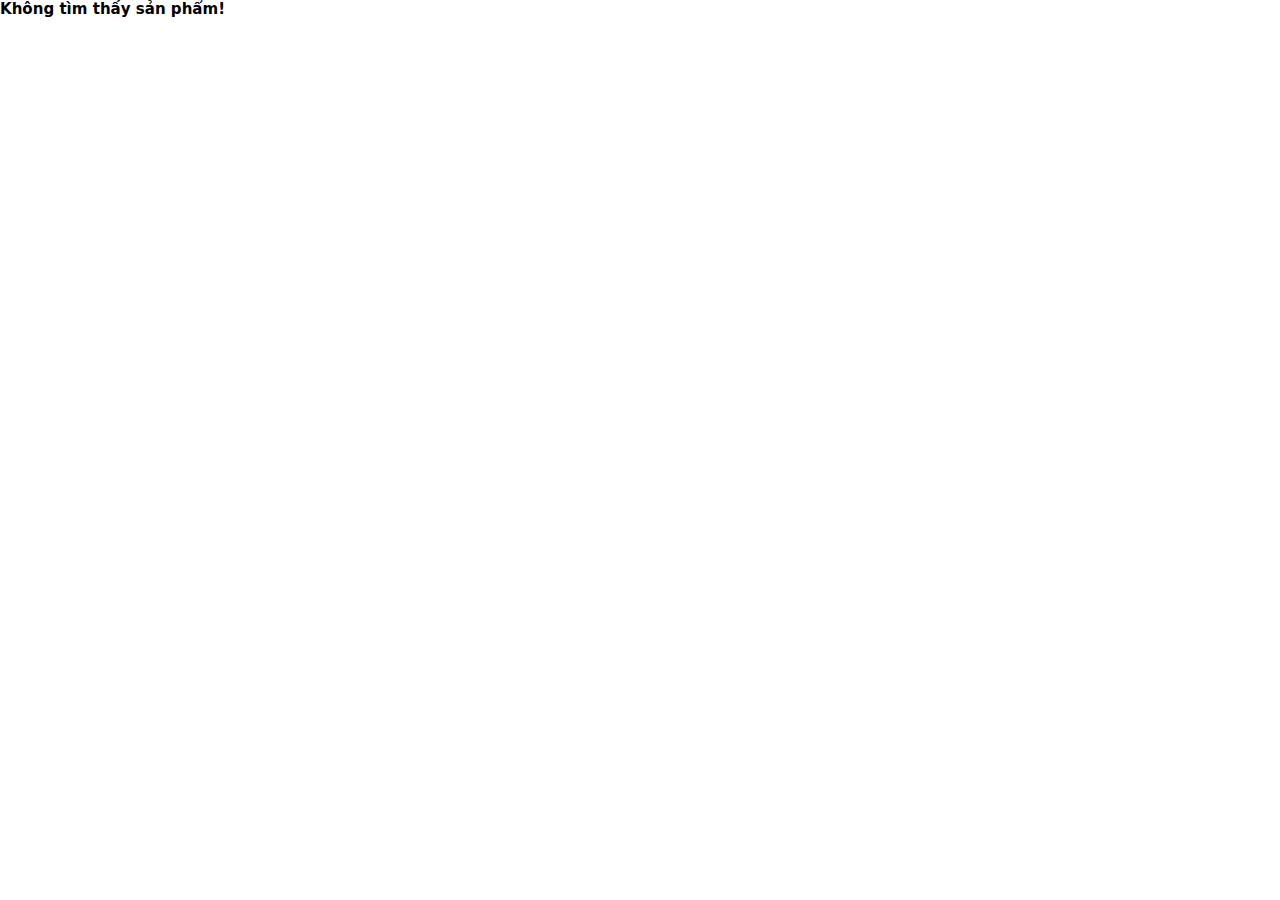
<file: product.html>
<!DOCTYPE html>
<html lang="en">
<head>
    <meta charset="UTF-8">
    <meta name="viewport" content="width=device-width, initial-scale=1.0">
    <title>Sản phẩm</title>
    <link rel="preconnect" href="https://fonts.googleapis.com">
    <link rel="preconnect" href="https://fonts.gstatic.com" crossorigin>
    <link href="https://fonts.googleapis.com/css2?family=Roboto:wght@400;500;700&display=swap" rel="stylesheet">
    <link rel="stylesheet" href="./assets/css/grid.css">
    <link rel="stylesheet" href="./assets/css/style.css">
    <link rel="stylesheet" href="./assets/css/keyframes.css">
    <link rel="stylesheet" href="./assets/css/product.css">
    <link rel="stylesheet" href="./assets/themify-icons-font/themify-icons/themify-icons.css">
    <link rel="stylesheet" href="https://fonts.googleapis.com/icon?family=Material+Icons">
    <link rel="stylesheet" href="./assets/css/search.css">
    <script src="./assets/javascript/product.js" defer></script>
    <script src="./assets/javascript/search.js" defer></script>

    
</head>
<body>
    <div class="main">
        <div class="header">
            <div class="header-endow">
                <p class="header-endow-p">
                    Ưu đãi tháng 11: Miễn phí lắp đặt tại nhà khi mua hàng tại kênh Website, tặng khóa thông minh trị giá 18.500.000 cho khách lắp đặt trọn gói
                    <a href=""><b>xem chi tiết</b></a>
                </p>
            </div>
            <div class="header-container grid">
                <div class="header-container-logo">
                    <img src="./assets/img/logoSTC.jpg" alt="" width="96px" height="48px">
                </div>
                <div class="header-container-search">
                    <input 
                        type="text" 
                        class="search-input" 
                        id="searchInput" 
                        placeholder="Tìm kiếm sản phẩm..." 
                        autocomplete="off"
                    >
                    <button class="ti-search search-button" id="searchBtn"></button>

                    <div class="search-suggest" id="searchSuggest">
                        <ul id="suggestList"></ul>
                    </div>
                </div>
                <div class="header-flash-sale">
                    <a href="">
                        <img src="./assets/img/flash_sale.png" alt="">
                    </a>
                </div>
                <div class="header-info-CSKH">
                    <p>CSKH: <b>058 3838 555</b></p>
                    <p>Tư vấn giải pháp: <b>Công Trình Thi Công</b></p>
                </div>
                <div class="header-shopping-cart">
                    <a href="">
                        <div class="header-shopping-cart-icon">
                        <i class="ti-shopping-cart"> Giỏ CSKH</i>
                        </div>
                    </a>

                </div>
                <div class="header-icon-avatar">
                    <i class="material-icons">person</i>
                </div>
            </div>
            <div class="header-list-category grid">
                <div class="menu-category">
                    <i class="ti-menu"> </i><span>Danh mục sản phẩm</span>
                </div>
                <div class="item-category">
                    <ul class="category-menu">
                        <a href="#" data-keyword=""><li>Tất cả sản phẩm</li></a>
                        <a href="#" data-keyword="đèn"><li>Đèn thông minh</li></a>
                        <a href="#" data-keyword="công tắc"><li>Công tắc thông minh</li></a>
                        <a href="#" data-keyword="khóa"><li>Khóa cửa thông minh</li></a>
                        <a href="#" data-keyword="rèm"><li>Rèm thông minh</li></a>
                        <a href="#" data-keyword="camera"><li>Camera an ninh</li></a>
                        <a href="#" data-keyword="cảm biến"><li>Cảm biến</li></a>
                    </ul>
                </div>
            </div>
        </div>
    <div class="container">
        <div class="grid">
            <div class="breadcrumb">
                <a href="index.html">Trang Chủ /</a>
                <strong> Sản Phẩm</strong>
            </div>

            <div class="product-detail-container">

            <div class="product-image-section">
                <div class="main-image-wrapper">
                    <img id="product-image" src="" class="main-image" />
                    <div class="thumbnail-list">
                        <div class="thumbnail-item active">
                            <img src="">
                        </div>
                        <div class="thumbnail-item">
                            <img src="">
                        </div>
                        <div class="thumbnail-item">
                            <img src="">
                        </div>
                        <div class="thumbnail-item">
                            <img src="">
                        </div>
                        <div class="thumbnail-item">
                            <img src="">
                        </div>
                    </div>
                </div>

            </div>

            <div class="product-info-section">
                <h1 class="product-title" id="product-name">Đèn Thông Minh XYZ - Điều Khiển Bằng Giọng Nói</h1>
                    <div class="rating-row">
                        <div class="rating-stars material-icons" style="color: red;">star star star star star</div>
                    </div>
                    <div class="price-section">
                        <div class="current-price" id="product-price">1.290.000₫</div>
                        <div class="original-price" id="product-old-price">1.890.000đ</div>
                    </div>
                    <div class="quantity-group">
                        <div class="quantity-label">Số lượng</div>
                        <div class="quantity-box">
                            <button type="button" class="qty-decrease">-</button>
                            <input type="text" value="1" class="qty-input" inputmode="numeric">
                            <button type="button" class="qty-increase">+</button>
                        </div>
                    </div>
                    <div class="action-buttons">
                        <button class="btn-add-to-cart">
                            <i class="material-icons">add_shopping_cart</i>
                            <p>Thêm vào giỏ hàng</p>
                        </button>

                       <button class="btn-buy-now" id="buyNowBtn">Liên hệ mua</button>
                    </div>

                </div>
                
            </div>
            <div class="product-description">
                <div class="product-description-box">
                    <div class="description-describe"></div>
                    <div class="description-parameter"></div>
                </div>
            </div>
            
        </div>
    </div>
    <script src="./assets/javascript/product.js"></script>
</body>
</html>
</file>
<file: assets/themify-icons-font/themify-icons/demo-files/demo.css>
body {
	font: normal 1em/1.5em Arial, Helvetica, sans-serif;
	max-width: 90%;
	margin: 30px auto 0;
}
h1, h3 {
	font-weight: normal;
}
h3 {
	font-size: 1.4;
	text-transform: uppercase;
	letter-spacing: 1px;
}

.icon-section {
	margin: 0 0 3em;
	clear: both;
	overflow: hidden;
}
.icon-container {
	width: 240px; 
	padding: .7em 0;
	float: left; 
	position: relative;
	text-align: left;
}
.icon-container [class^="ti-"], 
.icon-container [class*=" ti-"] {
	color: #000;
	position: absolute;
	margin-top: 3px;
	transition: .3s;
}
.icon-container:hover [class^="ti-"],
.icon-container:hover [class*=" ti-"] {
	font-size: 2.2em;
	margin-top: -5px;
}
.icon-container:hover .icon-name {
	color: #000;
}
.icon-name {
	color: #aaa;
	margin-left: 35px;
	font-size: .8em;
	transition: .3s;
}
.icon-container:hover .icon-name {
	margin-left: 45px;
}
</file>
<file: assets/themify-icons-font/themify-icons/themify-icons.css>
@font-face {
	font-family: 'themify';
	src:url('fonts/themify.eot?-fvbane');
	src:url('fonts/themify.eot?#iefix-fvbane') format('embedded-opentype'),
		url('fonts/themify.woff?-fvbane') format('woff'),
		url('fonts/themify.ttf?-fvbane') format('truetype'),
		url('fonts/themify.svg?-fvbane#themify') format('svg');
	font-weight: normal;
	font-style: normal;
}

[class^="ti-"], [class*=" ti-"] {
	font-family: 'themify';
	speak: none;
	font-style: normal;
	font-weight: normal;
	font-variant: normal;
	text-transform: none;
	line-height: 1;

	/* Better Font Rendering =========== */
	-webkit-font-smoothing: antialiased;
	-moz-osx-font-smoothing: grayscale;
}

.ti-wand:before {
	content: "\e600";
}
.ti-volume:before {
	content: "\e601";
}
.ti-user:before {
	content: "\e602";
}
.ti-unlock:before {
	content: "\e603";
}
.ti-unlink:before {
	content: "\e604";
}
.ti-trash:before {
	content: "\e605";
}
.ti-thought:before {
	content: "\e606";
}
.ti-target:before {
	content: "\e607";
}
.ti-tag:before {
	content: "\e608";
}
.ti-tablet:before {
	content: "\e609";
}
.ti-star:before {
	content: "\e60a";
}
.ti-spray:before {
	content: "\e60b";
}
.ti-signal:before {
	content: "\e60c";
}
.ti-shopping-cart:before {
	content: "\e60d";
}
.ti-shopping-cart-full:before {
	content: "\e60e";
}
.ti-settings:before {
	content: "\e60f";
}
.ti-search:before {
	content: "\e610";
}
.ti-zoom-in:before {
	content: "\e611";
}
.ti-zoom-out:before {
	content: "\e612";
}
.ti-cut:before {
	content: "\e613";
}
.ti-ruler:before {
	content: "\e614";
}
.ti-ruler-pencil:before {
	content: "\e615";
}
.ti-ruler-alt:before {
	content: "\e616";
}
.ti-bookmark:before {
	content: "\e617";
}
.ti-bookmark-alt:before {
	content: "\e618";
}
.ti-reload:before {
	content: "\e619";
}
.ti-plus:before {
	content: "\e61a";
}
.ti-pin:before {
	content: "\e61b";
}
.ti-pencil:before {
	content: "\e61c";
}
.ti-pencil-alt:before {
	content: "\e61d";
}
.ti-paint-roller:before {
	content: "\e61e";
}
.ti-paint-bucket:before {
	content: "\e61f";
}
.ti-na:before {
	content: "\e620";
}
.ti-mobile:before {
	content: "\e621";
}
.ti-minus:before {
	content: "\e622";
}
.ti-medall:before {
	content: "\e623";
}
.ti-medall-alt:before {
	content: "\e624";
}
.ti-marker:before {
	content: "\e625";
}
.ti-marker-alt:before {
	content: "\e626";
}
.ti-arrow-up:before {
	content: "\e627";
}
.ti-arrow-right:before {
	content: "\e628";
}
.ti-arrow-left:before {
	content: "\e629";
}
.ti-arrow-down:before {
	content: "\e62a";
}
.ti-lock:before {
	content: "\e62b";
}
.ti-location-arrow:before {
	content: "\e62c";
}
.ti-link:before {
	content: "\e62d";
}
.ti-layout:before {
	content: "\e62e";
}
.ti-layers:before {
	content: "\e62f";
}
.ti-layers-alt:before {
	content: "\e630";
}
.ti-key:before {
	content: "\e631";
}
.ti-import:before {
	content: "\e632";
}
.ti-image:before {
	content: "\e633";
}
.ti-heart:before {
	content: "\e634";
}
.ti-heart-broken:before {
	content: "\e635";
}
.ti-hand-stop:before {
	content: "\e636";
}
.ti-hand-open:before {
	content: "\e637";
}
.ti-hand-drag:before {
	content: "\e638";
}
.ti-folder:before {
	content: "\e639";
}
.ti-flag:before {
	content: "\e63a";
}
.ti-flag-alt:before {
	content: "\e63b";
}
.ti-flag-alt-2:before {
	content: "\e63c";
}
.ti-eye:before {
	content: "\e63d";
}
.ti-export:before {
	content: "\e63e";
}
.ti-exchange-vertical:before {
	content: "\e63f";
}
.ti-desktop:before {
	content: "\e640";
}
.ti-cup:before {
	content: "\e641";
}
.ti-crown:before {
	content: "\e642";
}
.ti-comments:before {
	content: "\e643";
}
.ti-comment:before {
	content: "\e644";
}
.ti-comment-alt:before {
	content: "\e645";
}
.ti-close:before {
	content: "\e646";
}
.ti-clip:before {
	content: "\e647";
}
.ti-angle-up:before {
	content: "\e648";
}
.ti-angle-right:before {
	content: "\e649";
}
.ti-angle-left:before {
	content: "\e64a";
}
.ti-angle-down:before {
	content: "\e64b";
}
.ti-check:before {
	content: "\e64c";
}
.ti-check-box:before {
	content: "\e64d";
}
.ti-camera:before {
	content: "\e64e";
}
.ti-announcement:before {
	content: "\e64f";
}
.ti-brush:before {
	content: "\e650";
}
.ti-briefcase:before {
	content: "\e651";
}
.ti-bolt:before {
	content: "\e652";
}
.ti-bolt-alt:before {
	content: "\e653";
}
.ti-blackboard:before {
	content: "\e654";
}
.ti-bag:before {
	content: "\e655";
}
.ti-move:before {
	content: "\e656";
}
.ti-arrows-vertical:before {
	content: "\e657";
}
.ti-arrows-horizontal:before {
	content: "\e658";
}
.ti-fullscreen:before {
	content: "\e659";
}
.ti-arrow-top-right:before {
	content: "\e65a";
}
.ti-arrow-top-left:before {
	content: "\e65b";
}
.ti-arrow-circle-up:before {
	content: "\e65c";
}
.ti-arrow-circle-right:before {
	content: "\e65d";
}
.ti-arrow-circle-left:before {
	content: "\e65e";
}
.ti-arrow-circle-down:before {
	content: "\e65f";
}
.ti-angle-double-up:before {
	content: "\e660";
}
.ti-angle-double-right:before {
	content: "\e661";
}
.ti-angle-double-left:before {
	content: "\e662";
}
.ti-angle-double-down:before {
	content: "\e663";
}
.ti-zip:before {
	content: "\e664";
}
.ti-world:before {
	content: "\e665";
}
.ti-wheelchair:before {
	content: "\e666";
}
.ti-view-list:before {
	content: "\e667";
}
.ti-view-list-alt:before {
	content: "\e668";
}
.ti-view-grid:before {
	content: "\e669";
}
.ti-uppercase:before {
	content: "\e66a";
}
.ti-upload:before {
	content: "\e66b";
}
.ti-underline:before {
	content: "\e66c";
}
.ti-truck:before {
	content: "\e66d";
}
.ti-timer:before {
	content: "\e66e";
}
.ti-ticket:before {
	content: "\e66f";
}
.ti-thumb-up:before {
	content: "\e670";
}
.ti-thumb-down:before {
	content: "\e671";
}
.ti-text:before {
	content: "\e672";
}
.ti-stats-up:before {
	content: "\e673";
}
.ti-stats-down:before {
	content: "\e674";
}
.ti-split-v:before {
	content: "\e675";
}
.ti-split-h:before {
	content: "\e676";
}
.ti-smallcap:before {
	content: "\e677";
}
.ti-shine:before {
	content: "\e678";
}
.ti-shift-right:before {
	content: "\e679";
}
.ti-shift-left:before {
	content: "\e67a";
}
.ti-shield:before {
	content: "\e67b";
}
.ti-notepad:before {
	content: "\e67c";
}
.ti-server:before {
	content: "\e67d";
}
.ti-quote-right:before {
	content: "\e67e";
}
.ti-quote-left:before {
	content: "\e67f";
}
.ti-pulse:before {
	content: "\e680";
}
.ti-printer:before {
	content: "\e681";
}
.ti-power-off:before {
	content: "\e682";
}
.ti-plug:before {
	content: "\e683";
}
.ti-pie-chart:before {
	content: "\e684";
}
.ti-paragraph:before {
	content: "\e685";
}
.ti-panel:before {
	content: "\e686";
}
.ti-package:before {
	content: "\e687";
}
.ti-music:before {
	content: "\e688";
}
.ti-music-alt:before {
	content: "\e689";
}
.ti-mouse:before {
	content: "\e68a";
}
.ti-mouse-alt:before {
	content: "\e68b";
}
.ti-money:before {
	content: "\e68c";
}
.ti-microphone:before {
	content: "\e68d";
}
.ti-menu:before {
	content: "\e68e";
}
.ti-menu-alt:before {
	content: "\e68f";
}
.ti-map:before {
	content: "\e690";
}
.ti-map-alt:before {
	content: "\e691";
}
.ti-loop:before {
	content: "\e692";
}
.ti-location-pin:before {
	content: "\e693";
}
.ti-list:before {
	content: "\e694";
}
.ti-light-bulb:before {
	content: "\e695";
}
.ti-Italic:before {
	content: "\e696";
}
.ti-info:before {
	content: "\e697";
}
.ti-infinite:before {
	content: "\e698";
}
.ti-id-badge:before {
	content: "\e699";
}
.ti-hummer:before {
	content: "\e69a";
}
.ti-home:before {
	content: "\e69b";
}
.ti-help:before {
	content: "\e69c";
}
.ti-headphone:before {
	content: "\e69d";
}
.ti-harddrives:before {
	content: "\e69e";
}
.ti-harddrive:before {
	content: "\e69f";
}
.ti-gift:before {
	content: "\e6a0";
}
.ti-game:before {
	content: "\e6a1";
}
.ti-filter:before {
	content: "\e6a2";
}
.ti-files:before {
	content: "\e6a3";
}
.ti-file:before {
	content: "\e6a4";
}
.ti-eraser:before {
	content: "\e6a5";
}
.ti-envelope:before {
	content: "\e6a6";
}
.ti-download:before {
	content: "\e6a7";
}
.ti-direction:before {
	content: "\e6a8";
}
.ti-direction-alt:before {
	content: "\e6a9";
}
.ti-dashboard:before {
	content: "\e6aa";
}
.ti-control-stop:before {
	content: "\e6ab";
}
.ti-control-shuffle:before {
	content: "\e6ac";
}
.ti-control-play:before {
	content: "\e6ad";
}
.ti-control-pause:before {
	content: "\e6ae";
}
.ti-control-forward:before {
	content: "\e6af";
}
.ti-control-backward:before {
	content: "\e6b0";
}
.ti-cloud:before {
	content: "\e6b1";
}
.ti-cloud-up:before {
	content: "\e6b2";
}
.ti-cloud-down:before {
	content: "\e6b3";
}
.ti-clipboard:before {
	content: "\e6b4";
}
.ti-car:before {
	content: "\e6b5";
}
.ti-calendar:before {
	content: "\e6b6";
}
.ti-book:before {
	content: "\e6b7";
}
.ti-bell:before {
	content: "\e6b8";
}
.ti-basketball:before {
	content: "\e6b9";
}
.ti-bar-chart:before {
	content: "\e6ba";
}
.ti-bar-chart-alt:before {
	content: "\e6bb";
}
.ti-back-right:before {
	content: "\e6bc";
}
.ti-back-left:before {
	content: "\e6bd";
}
.ti-arrows-corner:before {
	content: "\e6be";
}
.ti-archive:before {
	content: "\e6bf";
}
.ti-anchor:before {
	content: "\e6c0";
}
.ti-align-right:before {
	content: "\e6c1";
}
.ti-align-left:before {
	content: "\e6c2";
}
.ti-align-justify:before {
	content: "\e6c3";
}
.ti-align-center:before {
	content: "\e6c4";
}
.ti-alert:before {
	content: "\e6c5";
}
.ti-alarm-clock:before {
	content: "\e6c6";
}
.ti-agenda:before {
	content: "\e6c7";
}
.ti-write:before {
	content: "\e6c8";
}
.ti-window:before {
	content: "\e6c9";
}
.ti-widgetized:before {
	content: "\e6ca";
}
.ti-widget:before {
	content: "\e6cb";
}
.ti-widget-alt:before {
	content: "\e6cc";
}
.ti-wallet:before {
	content: "\e6cd";
}
.ti-video-clapper:before {
	content: "\e6ce";
}
.ti-video-camera:before {
	content: "\e6cf";
}
.ti-vector:before {
	content: "\e6d0";
}
.ti-themify-logo:before {
	content: "\e6d1";
}
.ti-themify-favicon:before {
	content: "\e6d2";
}
.ti-themify-favicon-alt:before {
	content: "\e6d3";
}
.ti-support:before {
	content: "\e6d4";
}
.ti-stamp:before {
	content: "\e6d5";
}
.ti-split-v-alt:before {
	content: "\e6d6";
}
.ti-slice:before {
	content: "\e6d7";
}
.ti-shortcode:before {
	content: "\e6d8";
}
.ti-shift-right-alt:before {
	content: "\e6d9";
}
.ti-shift-left-alt:before {
	content: "\e6da";
}
.ti-ruler-alt-2:before {
	content: "\e6db";
}
.ti-receipt:before {
	content: "\e6dc";
}
.ti-pin2:before {
	content: "\e6dd";
}
.ti-pin-alt:before {
	content: "\e6de";
}
.ti-pencil-alt2:before {
	content: "\e6df";
}
.ti-palette:before {
	content: "\e6e0";
}
.ti-more:before {
	content: "\e6e1";
}
.ti-more-alt:before {
	content: "\e6e2";
}
.ti-microphone-alt:before {
	content: "\e6e3";
}
.ti-magnet:before {
	content: "\e6e4";
}
.ti-line-double:before {
	content: "\e6e5";
}
.ti-line-dotted:before {
	content: "\e6e6";
}
.ti-line-dashed:before {
	content: "\e6e7";
}
.ti-layout-width-full:before {
	content: "\e6e8";
}
.ti-layout-width-default:before {
	content: "\e6e9";
}
.ti-layout-width-default-alt:before {
	content: "\e6ea";
}
.ti-layout-tab:before {
	content: "\e6eb";
}
.ti-layout-tab-window:before {
	content: "\e6ec";
}
.ti-layout-tab-v:before {
	content: "\e6ed";
}
.ti-layout-tab-min:before {
	content: "\e6ee";
}
.ti-layout-slider:before {
	content: "\e6ef";
}
.ti-layout-slider-alt:before {
	content: "\e6f0";
}
.ti-layout-sidebar-right:before {
	content: "\e6f1";
}
.ti-layout-sidebar-none:before {
	content: "\e6f2";
}
.ti-layout-sidebar-left:before {
	content: "\e6f3";
}
.ti-layout-placeholder:before {
	content: "\e6f4";
}
.ti-layout-menu:before {
	content: "\e6f5";
}
.ti-layout-menu-v:before {
	content: "\e6f6";
}
.ti-layout-menu-separated:before {
	content: "\e6f7";
}
.ti-layout-menu-full:before {
	content: "\e6f8";
}
.ti-layout-media-right-alt:before {
	content: "\e6f9";
}
.ti-layout-media-right:before {
	content: "\e6fa";
}
.ti-layout-media-overlay:before {
	content: "\e6fb";
}
.ti-layout-media-overlay-alt:before {
	content: "\e6fc";
}
.ti-layout-media-overlay-alt-2:before {
	content: "\e6fd";
}
.ti-layout-media-left-alt:before {
	content: "\e6fe";
}
.ti-layout-media-left:before {
	content: "\e6ff";
}
.ti-layout-media-center-alt:before {
	content: "\e700";
}
.ti-layout-media-center:before {
	content: "\e701";
}
.ti-layout-list-thumb:before {
	content: "\e702";
}
.ti-layout-list-thumb-alt:before {
	content: "\e703";
}
.ti-layout-list-post:before {
	content: "\e704";
}
.ti-layout-list-large-image:before {
	content: "\e705";
}
.ti-layout-line-solid:before {
	content: "\e706";
}
.ti-layout-grid4:before {
	content: "\e707";
}
.ti-layout-grid3:before {
	content: "\e708";
}
.ti-layout-grid2:before {
	content: "\e709";
}
.ti-layout-grid2-thumb:before {
	content: "\e70a";
}
.ti-layout-cta-right:before {
	content: "\e70b";
}
.ti-layout-cta-left:before {
	content: "\e70c";
}
.ti-layout-cta-center:before {
	content: "\e70d";
}
.ti-layout-cta-btn-right:before {
	content: "\e70e";
}
.ti-layout-cta-btn-left:before {
	content: "\e70f";
}
.ti-layout-column4:before {
	content: "\e710";
}
.ti-layout-column3:before {
	content: "\e711";
}
.ti-layout-column2:before {
	content: "\e712";
}
.ti-layout-accordion-separated:before {
	content: "\e713";
}
.ti-layout-accordion-merged:before {
	content: "\e714";
}
.ti-layout-accordion-list:before {
	content: "\e715";
}
.ti-ink-pen:before {
	content: "\e716";
}
.ti-info-alt:before {
	content: "\e717";
}
.ti-help-alt:before {
	content: "\e718";
}
.ti-headphone-alt:before {
	content: "\e719";
}
.ti-hand-point-up:before {
	content: "\e71a";
}
.ti-hand-point-right:before {
	content: "\e71b";
}
.ti-hand-point-left:before {
	content: "\e71c";
}
.ti-hand-point-down:before {
	content: "\e71d";
}
.ti-gallery:before {
	content: "\e71e";
}
.ti-face-smile:before {
	content: "\e71f";
}
.ti-face-sad:before {
	content: "\e720";
}
.ti-credit-card:before {
	content: "\e721";
}
.ti-control-skip-forward:before {
	content: "\e722";
}
.ti-control-skip-backward:before {
	content: "\e723";
}
.ti-control-record:before {
	content: "\e724";
}
.ti-control-eject:before {
	content: "\e725";
}
.ti-comments-smiley:before {
	content: "\e726";
}
.ti-brush-alt:before {
	content: "\e727";
}
.ti-youtube:before {
	content: "\e728";
}
.ti-vimeo:before {
	content: "\e729";
}
.ti-twitter:before {
	content: "\e72a";
}
.ti-time:before {
	content: "\e72b";
}
.ti-tumblr:before {
	content: "\e72c";
}
.ti-skype:before {
	content: "\e72d";
}
.ti-share:before {
	content: "\e72e";
}
.ti-share-alt:before {
	content: "\e72f";
}
.ti-rocket:before {
	content: "\e730";
}
.ti-pinterest:before {
	content: "\e731";
}
.ti-new-window:before {
	content: "\e732";
}
.ti-microsoft:before {
	content: "\e733";
}
.ti-list-ol:before {
	content: "\e734";
}
.ti-linkedin:before {
	content: "\e735";
}
.ti-layout-sidebar-2:before {
	content: "\e736";
}
.ti-layout-grid4-alt:before {
	content: "\e737";
}
.ti-layout-grid3-alt:before {
	content: "\e738";
}
.ti-layout-grid2-alt:before {
	content: "\e739";
}
.ti-layout-column4-alt:before {
	content: "\e73a";
}
.ti-layout-column3-alt:before {
	content: "\e73b";
}
.ti-layout-column2-alt:before {
	content: "\e73c";
}
.ti-instagram:before {
	content: "\e73d";
}
.ti-google:before {
	content: "\e73e";
}
.ti-github:before {
	content: "\e73f";
}
.ti-flickr:before {
	content: "\e740";
}
.ti-facebook:before {
	content: "\e741";
}
.ti-dropbox:before {
	content: "\e742";
}
.ti-dribbble:before {
	content: "\e743";
}
.ti-apple:before {
	content: "\e744";
}
.ti-android:before {
	content: "\e745";
}
.ti-save:before {
	content: "\e746";
}
.ti-save-alt:before {
	content: "\e747";
}
.ti-yahoo:before {
	content: "\e748";
}
.ti-wordpress:before {
	content: "\e749";
}
.ti-vimeo-alt:before {
	content: "\e74a";
}
.ti-twitter-alt:before {
	content: "\e74b";
}
.ti-tumblr-alt:before {
	content: "\e74c";
}
.ti-trello:before {
	content: "\e74d";
}
.ti-stack-overflow:before {
	content: "\e74e";
}
.ti-soundcloud:before {
	content: "\e74f";
}
.ti-sharethis:before {
	content: "\e750";
}
.ti-sharethis-alt:before {
	content: "\e751";
}
.ti-reddit:before {
	content: "\e752";
}
.ti-pinterest-alt:before {
	content: "\e753";
}
.ti-microsoft-alt:before {
	content: "\e754";
}
.ti-linux:before {
	content: "\e755";
}
.ti-jsfiddle:before {
	content: "\e756";
}
.ti-joomla:before {
	content: "\e757";
}
.ti-html5:before {
	content: "\e758";
}
.ti-flickr-alt:before {
	content: "\e759";
}
.ti-email:before {
	content: "\e75a";
}
.ti-drupal:before {
	content: "\e75b";
}
.ti-dropbox-alt:before {
	content: "\e75c";
}
.ti-css3:before {
	content: "\e75d";
}
.ti-rss:before {
	content: "\e75e";
}
.ti-rss-alt:before {
	content: "\e75f";
}
</file>
<file: assets/themify-icons-font/themify-icons/ie7/ie7.css>
.ti-wand {
	*zoom: expression(this.runtimeStyle['zoom'] = '1', this.innerHTML = '&#xe600;');
}
.ti-volume {
	*zoom: expression(this.runtimeStyle['zoom'] = '1', this.innerHTML = '&#xe601;');
}
.ti-user {
	*zoom: expression(this.runtimeStyle['zoom'] = '1', this.innerHTML = '&#xe602;');
}
.ti-unlock {
	*zoom: expression(this.runtimeStyle['zoom'] = '1', this.innerHTML = '&#xe603;');
}
.ti-unlink {
	*zoom: expression(this.runtimeStyle['zoom'] = '1', this.innerHTML = '&#xe604;');
}
.ti-trash {
	*zoom: expression(this.runtimeStyle['zoom'] = '1', this.innerHTML = '&#xe605;');
}
.ti-thought {
	*zoom: expression(this.runtimeStyle['zoom'] = '1', this.innerHTML = '&#xe606;');
}
.ti-target {
	*zoom: expression(this.runtimeStyle['zoom'] = '1', this.innerHTML = '&#xe607;');
}
.ti-tag {
	*zoom: expression(this.runtimeStyle['zoom'] = '1', this.innerHTML = '&#xe608;');
}
.ti-tablet {
	*zoom: expression(this.runtimeStyle['zoom'] = '1', this.innerHTML = '&#xe609;');
}
.ti-star {
	*zoom: expression(this.runtimeStyle['zoom'] = '1', this.innerHTML = '&#xe60a;');
}
.ti-spray {
	*zoom: expression(this.runtimeStyle['zoom'] = '1', this.innerHTML = '&#xe60b;');
}
.ti-signal {
	*zoom: expression(this.runtimeStyle['zoom'] = '1', this.innerHTML = '&#xe60c;');
}
.ti-shopping-cart {
	*zoom: expression(this.runtimeStyle['zoom'] = '1', this.innerHTML = '&#xe60d;');
}
.ti-shopping-cart-full {
	*zoom: expression(this.runtimeStyle['zoom'] = '1', this.innerHTML = '&#xe60e;');
}
.ti-settings {
	*zoom: expression(this.runtimeStyle['zoom'] = '1', this.innerHTML = '&#xe60f;');
}
.ti-search {
	*zoom: expression(this.runtimeStyle['zoom'] = '1', this.innerHTML = '&#xe610;');
}
.ti-zoom-in {
	*zoom: expression(this.runtimeStyle['zoom'] = '1', this.innerHTML = '&#xe611;');
}
.ti-zoom-out {
	*zoom: expression(this.runtimeStyle['zoom'] = '1', this.innerHTML = '&#xe612;');
}
.ti-cut {
	*zoom: expression(this.runtimeStyle['zoom'] = '1', this.innerHTML = '&#xe613;');
}
.ti-ruler {
	*zoom: expression(this.runtimeStyle['zoom'] = '1', this.innerHTML = '&#xe614;');
}
.ti-ruler-pencil {
	*zoom: expression(this.runtimeStyle['zoom'] = '1', this.innerHTML = '&#xe615;');
}
.ti-ruler-alt {
	*zoom: expression(this.runtimeStyle['zoom'] = '1', this.innerHTML = '&#xe616;');
}
.ti-bookmark {
	*zoom: expression(this.runtimeStyle['zoom'] = '1', this.innerHTML = '&#xe617;');
}
.ti-bookmark-alt {
	*zoom: expression(this.runtimeStyle['zoom'] = '1', this.innerHTML = '&#xe618;');
}
.ti-reload {
	*zoom: expression(this.runtimeStyle['zoom'] = '1', this.innerHTML = '&#xe619;');
}
.ti-plus {
	*zoom: expression(this.runtimeStyle['zoom'] = '1', this.innerHTML = '&#xe61a;');
}
.ti-pin {
	*zoom: expression(this.runtimeStyle['zoom'] = '1', this.innerHTML = '&#xe61b;');
}
.ti-pencil {
	*zoom: expression(this.runtimeStyle['zoom'] = '1', this.innerHTML = '&#xe61c;');
}
.ti-pencil-alt {
	*zoom: expression(this.runtimeStyle['zoom'] = '1', this.innerHTML = '&#xe61d;');
}
.ti-paint-roller {
	*zoom: expression(this.runtimeStyle['zoom'] = '1', this.innerHTML = '&#xe61e;');
}
.ti-paint-bucket {
	*zoom: expression(this.runtimeStyle['zoom'] = '1', this.innerHTML = '&#xe61f;');
}
.ti-na {
	*zoom: expression(this.runtimeStyle['zoom'] = '1', this.innerHTML = '&#xe620;');
}
.ti-mobile {
	*zoom: expression(this.runtimeStyle['zoom'] = '1', this.innerHTML = '&#xe621;');
}
.ti-minus {
	*zoom: expression(this.runtimeStyle['zoom'] = '1', this.innerHTML = '&#xe622;');
}
.ti-medall {
	*zoom: expression(this.runtimeStyle['zoom'] = '1', this.innerHTML = '&#xe623;');
}
.ti-medall-alt {
	*zoom: expression(this.runtimeStyle['zoom'] = '1', this.innerHTML = '&#xe624;');
}
.ti-marker {
	*zoom: expression(this.runtimeStyle['zoom'] = '1', this.innerHTML = '&#xe625;');
}
.ti-marker-alt {
	*zoom: expression(this.runtimeStyle['zoom'] = '1', this.innerHTML = '&#xe626;');
}
.ti-arrow-up {
	*zoom: expression(this.runtimeStyle['zoom'] = '1', this.innerHTML = '&#xe627;');
}
.ti-arrow-right {
	*zoom: expression(this.runtimeStyle['zoom'] = '1', this.innerHTML = '&#xe628;');
}
.ti-arrow-left {
	*zoom: expression(this.runtimeStyle['zoom'] = '1', this.innerHTML = '&#xe629;');
}
.ti-arrow-down {
	*zoom: expression(this.runtimeStyle['zoom'] = '1', this.innerHTML = '&#xe62a;');
}
.ti-lock {
	*zoom: expression(this.runtimeStyle['zoom'] = '1', this.innerHTML = '&#xe62b;');
}
.ti-location-arrow {
	*zoom: expression(this.runtimeStyle['zoom'] = '1', this.innerHTML = '&#xe62c;');
}
.ti-link {
	*zoom: expression(this.runtimeStyle['zoom'] = '1', this.innerHTML = '&#xe62d;');
}
.ti-layout {
	*zoom: expression(this.runtimeStyle['zoom'] = '1', this.innerHTML = '&#xe62e;');
}
.ti-layers {
	*zoom: expression(this.runtimeStyle['zoom'] = '1', this.innerHTML = '&#xe62f;');
}
.ti-layers-alt {
	*zoom: expression(this.runtimeStyle['zoom'] = '1', this.innerHTML = '&#xe630;');
}
.ti-key {
	*zoom: expression(this.runtimeStyle['zoom'] = '1', this.innerHTML = '&#xe631;');
}
.ti-import {
	*zoom: expression(this.runtimeStyle['zoom'] = '1', this.innerHTML = '&#xe632;');
}
.ti-image {
	*zoom: expression(this.runtimeStyle['zoom'] = '1', this.innerHTML = '&#xe633;');
}
.ti-heart {
	*zoom: expression(this.runtimeStyle['zoom'] = '1', this.innerHTML = '&#xe634;');
}
.ti-heart-broken {
	*zoom: expression(this.runtimeStyle['zoom'] = '1', this.innerHTML = '&#xe635;');
}
.ti-hand-stop {
	*zoom: expression(this.runtimeStyle['zoom'] = '1', this.innerHTML = '&#xe636;');
}
.ti-hand-open {
	*zoom: expression(this.runtimeStyle['zoom'] = '1', this.innerHTML = '&#xe637;');
}
.ti-hand-drag {
	*zoom: expression(this.runtimeStyle['zoom'] = '1', this.innerHTML = '&#xe638;');
}
.ti-folder {
	*zoom: expression(this.runtimeStyle['zoom'] = '1', this.innerHTML = '&#xe639;');
}
.ti-flag {
	*zoom: expression(this.runtimeStyle['zoom'] = '1', this.innerHTML = '&#xe63a;');
}
.ti-flag-alt {
	*zoom: expression(this.runtimeStyle['zoom'] = '1', this.innerHTML = '&#xe63b;');
}
.ti-flag-alt-2 {
	*zoom: expression(this.runtimeStyle['zoom'] = '1', this.innerHTML = '&#xe63c;');
}
.ti-eye {
	*zoom: expression(this.runtimeStyle['zoom'] = '1', this.innerHTML = '&#xe63d;');
}
.ti-export {
	*zoom: expression(this.runtimeStyle['zoom'] = '1', this.innerHTML = '&#xe63e;');
}
.ti-exchange-vertical {
	*zoom: expression(this.runtimeStyle['zoom'] = '1', this.innerHTML = '&#xe63f;');
}
.ti-desktop {
	*zoom: expression(this.runtimeStyle['zoom'] = '1', this.innerHTML = '&#xe640;');
}
.ti-cup {
	*zoom: expression(this.runtimeStyle['zoom'] = '1', this.innerHTML = '&#xe641;');
}
.ti-crown {
	*zoom: expression(this.runtimeStyle['zoom'] = '1', this.innerHTML = '&#xe642;');
}
.ti-comments {
	*zoom: expression(this.runtimeStyle['zoom'] = '1', this.innerHTML = '&#xe643;');
}
.ti-comment {
	*zoom: expression(this.runtimeStyle['zoom'] = '1', this.innerHTML = '&#xe644;');
}
.ti-comment-alt {
	*zoom: expression(this.runtimeStyle['zoom'] = '1', this.innerHTML = '&#xe645;');
}
.ti-close {
	*zoom: expression(this.runtimeStyle['zoom'] = '1', this.innerHTML = '&#xe646;');
}
.ti-clip {
	*zoom: expression(this.runtimeStyle['zoom'] = '1', this.innerHTML = '&#xe647;');
}
.ti-angle-up {
	*zoom: expression(this.runtimeStyle['zoom'] = '1', this.innerHTML = '&#xe648;');
}
.ti-angle-right {
	*zoom: expression(this.runtimeStyle['zoom'] = '1', this.innerHTML = '&#xe649;');
}
.ti-angle-left {
	*zoom: expression(this.runtimeStyle['zoom'] = '1', this.innerHTML = '&#xe64a;');
}
.ti-angle-down {
	*zoom: expression(this.runtimeStyle['zoom'] = '1', this.innerHTML = '&#xe64b;');
}
.ti-check {
	*zoom: expression(this.runtimeStyle['zoom'] = '1', this.innerHTML = '&#xe64c;');
}
.ti-check-box {
	*zoom: expression(this.runtimeStyle['zoom'] = '1', this.innerHTML = '&#xe64d;');
}
.ti-camera {
	*zoom: expression(this.runtimeStyle['zoom'] = '1', this.innerHTML = '&#xe64e;');
}
.ti-announcement {
	*zoom: expression(this.runtimeStyle['zoom'] = '1', this.innerHTML = '&#xe64f;');
}
.ti-brush {
	*zoom: expression(this.runtimeStyle['zoom'] = '1', this.innerHTML = '&#xe650;');
}
.ti-briefcase {
	*zoom: expression(this.runtimeStyle['zoom'] = '1', this.innerHTML = '&#xe651;');
}
.ti-bolt {
	*zoom: expression(this.runtimeStyle['zoom'] = '1', this.innerHTML = '&#xe652;');
}
.ti-bolt-alt {
	*zoom: expression(this.runtimeStyle['zoom'] = '1', this.innerHTML = '&#xe653;');
}
.ti-blackboard {
	*zoom: expression(this.runtimeStyle['zoom'] = '1', this.innerHTML = '&#xe654;');
}
.ti-bag {
	*zoom: expression(this.runtimeStyle['zoom'] = '1', this.innerHTML = '&#xe655;');
}
.ti-move {
	*zoom: expression(this.runtimeStyle['zoom'] = '1', this.innerHTML = '&#xe656;');
}
.ti-arrows-vertical {
	*zoom: expression(this.runtimeStyle['zoom'] = '1', this.innerHTML = '&#xe657;');
}
.ti-arrows-horizontal {
	*zoom: expression(this.runtimeStyle['zoom'] = '1', this.innerHTML = '&#xe658;');
}
.ti-fullscreen {
	*zoom: expression(this.runtimeStyle['zoom'] = '1', this.innerHTML = '&#xe659;');
}
.ti-arrow-top-right {
	*zoom: expression(this.runtimeStyle['zoom'] = '1', this.innerHTML = '&#xe65a;');
}
.ti-arrow-top-left {
	*zoom: expression(this.runtimeStyle['zoom'] = '1', this.innerHTML = '&#xe65b;');
}
.ti-arrow-circle-up {
	*zoom: expression(this.runtimeStyle['zoom'] = '1', this.innerHTML = '&#xe65c;');
}
.ti-arrow-circle-right {
	*zoom: expression(this.runtimeStyle['zoom'] = '1', this.innerHTML = '&#xe65d;');
}
.ti-arrow-circle-left {
	*zoom: expression(this.runtimeStyle['zoom'] = '1', this.innerHTML = '&#xe65e;');
}
.ti-arrow-circle-down {
	*zoom: expression(this.runtimeStyle['zoom'] = '1', this.innerHTML = '&#xe65f;');
}
.ti-angle-double-up {
	*zoom: expression(this.runtimeStyle['zoom'] = '1', this.innerHTML = '&#xe660;');
}
.ti-angle-double-right {
	*zoom: expression(this.runtimeStyle['zoom'] = '1', this.innerHTML = '&#xe661;');
}
.ti-angle-double-left {
	*zoom: expression(this.runtimeStyle['zoom'] = '1', this.innerHTML = '&#xe662;');
}
.ti-angle-double-down {
	*zoom: expression(this.runtimeStyle['zoom'] = '1', this.innerHTML = '&#xe663;');
}
.ti-zip {
	*zoom: expression(this.runtimeStyle['zoom'] = '1', this.innerHTML = '&#xe664;');
}
.ti-world {
	*zoom: expression(this.runtimeStyle['zoom'] = '1', this.innerHTML = '&#xe665;');
}
.ti-wheelchair {
	*zoom: expression(this.runtimeStyle['zoom'] = '1', this.innerHTML = '&#xe666;');
}
.ti-view-list {
	*zoom: expression(this.runtimeStyle['zoom'] = '1', this.innerHTML = '&#xe667;');
}
.ti-view-list-alt {
	*zoom: expression(this.runtimeStyle['zoom'] = '1', this.innerHTML = '&#xe668;');
}
.ti-view-grid {
	*zoom: expression(this.runtimeStyle['zoom'] = '1', this.innerHTML = '&#xe669;');
}
.ti-uppercase {
	*zoom: expression(this.runtimeStyle['zoom'] = '1', this.innerHTML = '&#xe66a;');
}
.ti-upload {
	*zoom: expression(this.runtimeStyle['zoom'] = '1', this.innerHTML = '&#xe66b;');
}
.ti-underline {
	*zoom: expression(this.runtimeStyle['zoom'] = '1', this.innerHTML = '&#xe66c;');
}
.ti-truck {
	*zoom: expression(this.runtimeStyle['zoom'] = '1', this.innerHTML = '&#xe66d;');
}
.ti-timer {
	*zoom: expression(this.runtimeStyle['zoom'] = '1', this.innerHTML = '&#xe66e;');
}
.ti-ticket {
	*zoom: expression(this.runtimeStyle['zoom'] = '1', this.innerHTML = '&#xe66f;');
}
.ti-thumb-up {
	*zoom: expression(this.runtimeStyle['zoom'] = '1', this.innerHTML = '&#xe670;');
}
.ti-thumb-down {
	*zoom: expression(this.runtimeStyle['zoom'] = '1', this.innerHTML = '&#xe671;');
}
.ti-text {
	*zoom: expression(this.runtimeStyle['zoom'] = '1', this.innerHTML = '&#xe672;');
}
.ti-stats-up {
	*zoom: expression(this.runtimeStyle['zoom'] = '1', this.innerHTML = '&#xe673;');
}
.ti-stats-down {
	*zoom: expression(this.runtimeStyle['zoom'] = '1', this.innerHTML = '&#xe674;');
}
.ti-split-v {
	*zoom: expression(this.runtimeStyle['zoom'] = '1', this.innerHTML = '&#xe675;');
}
.ti-split-h {
	*zoom: expression(this.runtimeStyle['zoom'] = '1', this.innerHTML = '&#xe676;');
}
.ti-smallcap {
	*zoom: expression(this.runtimeStyle['zoom'] = '1', this.innerHTML = '&#xe677;');
}
.ti-shine {
	*zoom: expression(this.runtimeStyle['zoom'] = '1', this.innerHTML = '&#xe678;');
}
.ti-shift-right {
	*zoom: expression(this.runtimeStyle['zoom'] = '1', this.innerHTML = '&#xe679;');
}
.ti-shift-left {
	*zoom: expression(this.runtimeStyle['zoom'] = '1', this.innerHTML = '&#xe67a;');
}
.ti-shield {
	*zoom: expression(this.runtimeStyle['zoom'] = '1', this.innerHTML = '&#xe67b;');
}
.ti-notepad {
	*zoom: expression(this.runtimeStyle['zoom'] = '1', this.innerHTML = '&#xe67c;');
}
.ti-server {
	*zoom: expression(this.runtimeStyle['zoom'] = '1', this.innerHTML = '&#xe67d;');
}
.ti-quote-right {
	*zoom: expression(this.runtimeStyle['zoom'] = '1', this.innerHTML = '&#xe67e;');
}
.ti-quote-left {
	*zoom: expression(this.runtimeStyle['zoom'] = '1', this.innerHTML = '&#xe67f;');
}
.ti-pulse {
	*zoom: expression(this.runtimeStyle['zoom'] = '1', this.innerHTML = '&#xe680;');
}
.ti-printer {
	*zoom: expression(this.runtimeStyle['zoom'] = '1', this.innerHTML = '&#xe681;');
}
.ti-power-off {
	*zoom: expression(this.runtimeStyle['zoom'] = '1', this.innerHTML = '&#xe682;');
}
.ti-plug {
	*zoom: expression(this.runtimeStyle['zoom'] = '1', this.innerHTML = '&#xe683;');
}
.ti-pie-chart {
	*zoom: expression(this.runtimeStyle['zoom'] = '1', this.innerHTML = '&#xe684;');
}
.ti-paragraph {
	*zoom: expression(this.runtimeStyle['zoom'] = '1', this.innerHTML = '&#xe685;');
}
.ti-panel {
	*zoom: expression(this.runtimeStyle['zoom'] = '1', this.innerHTML = '&#xe686;');
}
.ti-package {
	*zoom: expression(this.runtimeStyle['zoom'] = '1', this.innerHTML = '&#xe687;');
}
.ti-music {
	*zoom: expression(this.runtimeStyle['zoom'] = '1', this.innerHTML = '&#xe688;');
}
.ti-music-alt {
	*zoom: expression(this.runtimeStyle['zoom'] = '1', this.innerHTML = '&#xe689;');
}
.ti-mouse {
	*zoom: expression(this.runtimeStyle['zoom'] = '1', this.innerHTML = '&#xe68a;');
}
.ti-mouse-alt {
	*zoom: expression(this.runtimeStyle['zoom'] = '1', this.innerHTML = '&#xe68b;');
}
.ti-money {
	*zoom: expression(this.runtimeStyle['zoom'] = '1', this.innerHTML = '&#xe68c;');
}
.ti-microphone {
	*zoom: expression(this.runtimeStyle['zoom'] = '1', this.innerHTML = '&#xe68d;');
}
.ti-menu {
	*zoom: expression(this.runtimeStyle['zoom'] = '1', this.innerHTML = '&#xe68e;');
}
.ti-menu-alt {
	*zoom: expression(this.runtimeStyle['zoom'] = '1', this.innerHTML = '&#xe68f;');
}
.ti-map {
	*zoom: expression(this.runtimeStyle['zoom'] = '1', this.innerHTML = '&#xe690;');
}
.ti-map-alt {
	*zoom: expression(this.runtimeStyle['zoom'] = '1', this.innerHTML = '&#xe691;');
}
.ti-loop {
	*zoom: expression(this.runtimeStyle['zoom'] = '1', this.innerHTML = '&#xe692;');
}
.ti-location-pin {
	*zoom: expression(this.runtimeStyle['zoom'] = '1', this.innerHTML = '&#xe693;');
}
.ti-list {
	*zoom: expression(this.runtimeStyle['zoom'] = '1', this.innerHTML = '&#xe694;');
}
.ti-light-bulb {
	*zoom: expression(this.runtimeStyle['zoom'] = '1', this.innerHTML = '&#xe695;');
}
.ti-Italic {
	*zoom: expression(this.runtimeStyle['zoom'] = '1', this.innerHTML = '&#xe696;');
}
.ti-info {
	*zoom: expression(this.runtimeStyle['zoom'] = '1', this.innerHTML = '&#xe697;');
}
.ti-infinite {
	*zoom: expression(this.runtimeStyle['zoom'] = '1', this.innerHTML = '&#xe698;');
}
.ti-id-badge {
	*zoom: expression(this.runtimeStyle['zoom'] = '1', this.innerHTML = '&#xe699;');
}
.ti-hummer {
	*zoom: expression(this.runtimeStyle['zoom'] = '1', this.innerHTML = '&#xe69a;');
}
.ti-home {
	*zoom: expression(this.runtimeStyle['zoom'] = '1', this.innerHTML = '&#xe69b;');
}
.ti-help {
	*zoom: expression(this.runtimeStyle['zoom'] = '1', this.innerHTML = '&#xe69c;');
}
.ti-headphone {
	*zoom: expression(this.runtimeStyle['zoom'] = '1', this.innerHTML = '&#xe69d;');
}
.ti-harddrives {
	*zoom: expression(this.runtimeStyle['zoom'] = '1', this.innerHTML = '&#xe69e;');
}
.ti-harddrive {
	*zoom: expression(this.runtimeStyle['zoom'] = '1', this.innerHTML = '&#xe69f;');
}
.ti-gift {
	*zoom: expression(this.runtimeStyle['zoom'] = '1', this.innerHTML = '&#xe6a0;');
}
.ti-game {
	*zoom: expression(this.runtimeStyle['zoom'] = '1', this.innerHTML = '&#xe6a1;');
}
.ti-filter {
	*zoom: expression(this.runtimeStyle['zoom'] = '1', this.innerHTML = '&#xe6a2;');
}
.ti-files {
	*zoom: expression(this.runtimeStyle['zoom'] = '1', this.innerHTML = '&#xe6a3;');
}
.ti-file {
	*zoom: expression(this.runtimeStyle['zoom'] = '1', this.innerHTML = '&#xe6a4;');
}
.ti-eraser {
	*zoom: expression(this.runtimeStyle['zoom'] = '1', this.innerHTML = '&#xe6a5;');
}
.ti-envelope {
	*zoom: expression(this.runtimeStyle['zoom'] = '1', this.innerHTML = '&#xe6a6;');
}
.ti-download {
	*zoom: expression(this.runtimeStyle['zoom'] = '1', this.innerHTML = '&#xe6a7;');
}
.ti-direction {
	*zoom: expression(this.runtimeStyle['zoom'] = '1', this.innerHTML = '&#xe6a8;');
}
.ti-direction-alt {
	*zoom: expression(this.runtimeStyle['zoom'] = '1', this.innerHTML = '&#xe6a9;');
}
.ti-dashboard {
	*zoom: expression(this.runtimeStyle['zoom'] = '1', this.innerHTML = '&#xe6aa;');
}
.ti-control-stop {
	*zoom: expression(this.runtimeStyle['zoom'] = '1', this.innerHTML = '&#xe6ab;');
}
.ti-control-shuffle {
	*zoom: expression(this.runtimeStyle['zoom'] = '1', this.innerHTML = '&#xe6ac;');
}
.ti-control-play {
	*zoom: expression(this.runtimeStyle['zoom'] = '1', this.innerHTML = '&#xe6ad;');
}
.ti-control-pause {
	*zoom: expression(this.runtimeStyle['zoom'] = '1', this.innerHTML = '&#xe6ae;');
}
.ti-control-forward {
	*zoom: expression(this.runtimeStyle['zoom'] = '1', this.innerHTML = '&#xe6af;');
}
.ti-control-backward {
	*zoom: expression(this.runtimeStyle['zoom'] = '1', this.innerHTML = '&#xe6b0;');
}
.ti-cloud {
	*zoom: expression(this.runtimeStyle['zoom'] = '1', this.innerHTML = '&#xe6b1;');
}
.ti-cloud-up {
	*zoom: expression(this.runtimeStyle['zoom'] = '1', this.innerHTML = '&#xe6b2;');
}
.ti-cloud-down {
	*zoom: expression(this.runtimeStyle['zoom'] = '1', this.innerHTML = '&#xe6b3;');
}
.ti-clipboard {
	*zoom: expression(this.runtimeStyle['zoom'] = '1', this.innerHTML = '&#xe6b4;');
}
.ti-car {
	*zoom: expression(this.runtimeStyle['zoom'] = '1', this.innerHTML = '&#xe6b5;');
}
.ti-calendar {
	*zoom: expression(this.runtimeStyle['zoom'] = '1', this.innerHTML = '&#xe6b6;');
}
.ti-book {
	*zoom: expression(this.runtimeStyle['zoom'] = '1', this.innerHTML = '&#xe6b7;');
}
.ti-bell {
	*zoom: expression(this.runtimeStyle['zoom'] = '1', this.innerHTML = '&#xe6b8;');
}
.ti-basketball {
	*zoom: expression(this.runtimeStyle['zoom'] = '1', this.innerHTML = '&#xe6b9;');
}
.ti-bar-chart {
	*zoom: expression(this.runtimeStyle['zoom'] = '1', this.innerHTML = '&#xe6ba;');
}
.ti-bar-chart-alt {
	*zoom: expression(this.runtimeStyle['zoom'] = '1', this.innerHTML = '&#xe6bb;');
}
.ti-back-right {
	*zoom: expression(this.runtimeStyle['zoom'] = '1', this.innerHTML = '&#xe6bc;');
}
.ti-back-left {
	*zoom: expression(this.runtimeStyle['zoom'] = '1', this.innerHTML = '&#xe6bd;');
}
.ti-arrows-corner {
	*zoom: expression(this.runtimeStyle['zoom'] = '1', this.innerHTML = '&#xe6be;');
}
.ti-archive {
	*zoom: expression(this.runtimeStyle['zoom'] = '1', this.innerHTML = '&#xe6bf;');
}
.ti-anchor {
	*zoom: expression(this.runtimeStyle['zoom'] = '1', this.innerHTML = '&#xe6c0;');
}
.ti-align-right {
	*zoom: expression(this.runtimeStyle['zoom'] = '1', this.innerHTML = '&#xe6c1;');
}
.ti-align-left {
	*zoom: expression(this.runtimeStyle['zoom'] = '1', this.innerHTML = '&#xe6c2;');
}
.ti-align-justify {
	*zoom: expression(this.runtimeStyle['zoom'] = '1', this.innerHTML = '&#xe6c3;');
}
.ti-align-center {
	*zoom: expression(this.runtimeStyle['zoom'] = '1', this.innerHTML = '&#xe6c4;');
}
.ti-alert {
	*zoom: expression(this.runtimeStyle['zoom'] = '1', this.innerHTML = '&#xe6c5;');
}
.ti-alarm-clock {
	*zoom: expression(this.runtimeStyle['zoom'] = '1', this.innerHTML = '&#xe6c6;');
}
.ti-agenda {
	*zoom: expression(this.runtimeStyle['zoom'] = '1', this.innerHTML = '&#xe6c7;');
}
.ti-write {
	*zoom: expression(this.runtimeStyle['zoom'] = '1', this.innerHTML = '&#xe6c8;');
}
.ti-window {
	*zoom: expression(this.runtimeStyle['zoom'] = '1', this.innerHTML = '&#xe6c9;');
}
.ti-widgetized {
	*zoom: expression(this.runtimeStyle['zoom'] = '1', this.innerHTML = '&#xe6ca;');
}
.ti-widget {
	*zoom: expression(this.runtimeStyle['zoom'] = '1', this.innerHTML = '&#xe6cb;');
}
.ti-widget-alt {
	*zoom: expression(this.runtimeStyle['zoom'] = '1', this.innerHTML = '&#xe6cc;');
}
.ti-wallet {
	*zoom: expression(this.runtimeStyle['zoom'] = '1', this.innerHTML = '&#xe6cd;');
}
.ti-video-clapper {
	*zoom: expression(this.runtimeStyle['zoom'] = '1', this.innerHTML = '&#xe6ce;');
}
.ti-video-camera {
	*zoom: expression(this.runtimeStyle['zoom'] = '1', this.innerHTML = '&#xe6cf;');
}
.ti-vector {
	*zoom: expression(this.runtimeStyle['zoom'] = '1', this.innerHTML = '&#xe6d0;');
}
.ti-themify-logo {
	*zoom: expression(this.runtimeStyle['zoom'] = '1', this.innerHTML = '&#xe6d1;');
}
.ti-themify-favicon {
	*zoom: expression(this.runtimeStyle['zoom'] = '1', this.innerHTML = '&#xe6d2;');
}
.ti-themify-favicon-alt {
	*zoom: expression(this.runtimeStyle['zoom'] = '1', this.innerHTML = '&#xe6d3;');
}
.ti-support {
	*zoom: expression(this.runtimeStyle['zoom'] = '1', this.innerHTML = '&#xe6d4;');
}
.ti-stamp {
	*zoom: expression(this.runtimeStyle['zoom'] = '1', this.innerHTML = '&#xe6d5;');
}
.ti-split-v-alt {
	*zoom: expression(this.runtimeStyle['zoom'] = '1', this.innerHTML = '&#xe6d6;');
}
.ti-slice {
	*zoom: expression(this.runtimeStyle['zoom'] = '1', this.innerHTML = '&#xe6d7;');
}
.ti-shortcode {
	*zoom: expression(this.runtimeStyle['zoom'] = '1', this.innerHTML = '&#xe6d8;');
}
.ti-shift-right-alt {
	*zoom: expression(this.runtimeStyle['zoom'] = '1', this.innerHTML = '&#xe6d9;');
}
.ti-shift-left-alt {
	*zoom: expression(this.runtimeStyle['zoom'] = '1', this.innerHTML = '&#xe6da;');
}
.ti-ruler-alt-2 {
	*zoom: expression(this.runtimeStyle['zoom'] = '1', this.innerHTML = '&#xe6db;');
}
.ti-receipt {
	*zoom: expression(this.runtimeStyle['zoom'] = '1', this.innerHTML = '&#xe6dc;');
}
.ti-pin2 {
	*zoom: expression(this.runtimeStyle['zoom'] = '1', this.innerHTML = '&#xe6dd;');
}
.ti-pin-alt {
	*zoom: expression(this.runtimeStyle['zoom'] = '1', this.innerHTML = '&#xe6de;');
}
.ti-pencil-alt2 {
	*zoom: expression(this.runtimeStyle['zoom'] = '1', this.innerHTML = '&#xe6df;');
}
.ti-palette {
	*zoom: expression(this.runtimeStyle['zoom'] = '1', this.innerHTML = '&#xe6e0;');
}
.ti-more {
	*zoom: expression(this.runtimeStyle['zoom'] = '1', this.innerHTML = '&#xe6e1;');
}
.ti-more-alt {
	*zoom: expression(this.runtimeStyle['zoom'] = '1', this.innerHTML = '&#xe6e2;');
}
.ti-microphone-alt {
	*zoom: expression(this.runtimeStyle['zoom'] = '1', this.innerHTML = '&#xe6e3;');
}
.ti-magnet {
	*zoom: expression(this.runtimeStyle['zoom'] = '1', this.innerHTML = '&#xe6e4;');
}
.ti-line-double {
	*zoom: expression(this.runtimeStyle['zoom'] = '1', this.innerHTML = '&#xe6e5;');
}
.ti-line-dotted {
	*zoom: expression(this.runtimeStyle['zoom'] = '1', this.innerHTML = '&#xe6e6;');
}
.ti-line-dashed {
	*zoom: expression(this.runtimeStyle['zoom'] = '1', this.innerHTML = '&#xe6e7;');
}
.ti-layout-width-full {
	*zoom: expression(this.runtimeStyle['zoom'] = '1', this.innerHTML = '&#xe6e8;');
}
.ti-layout-width-default {
	*zoom: expression(this.runtimeStyle['zoom'] = '1', this.innerHTML = '&#xe6e9;');
}
.ti-layout-width-default-alt {
	*zoom: expression(this.runtimeStyle['zoom'] = '1', this.innerHTML = '&#xe6ea;');
}
.ti-layout-tab {
	*zoom: expression(this.runtimeStyle['zoom'] = '1', this.innerHTML = '&#xe6eb;');
}
.ti-layout-tab-window {
	*zoom: expression(this.runtimeStyle['zoom'] = '1', this.innerHTML = '&#xe6ec;');
}
.ti-layout-tab-v {
	*zoom: expression(this.runtimeStyle['zoom'] = '1', this.innerHTML = '&#xe6ed;');
}
.ti-layout-tab-min {
	*zoom: expression(this.runtimeStyle['zoom'] = '1', this.innerHTML = '&#xe6ee;');
}
.ti-layout-slider {
	*zoom: expression(this.runtimeStyle['zoom'] = '1', this.innerHTML = '&#xe6ef;');
}
.ti-layout-slider-alt {
	*zoom: expression(this.runtimeStyle['zoom'] = '1', this.innerHTML = '&#xe6f0;');
}
.ti-layout-sidebar-right {
	*zoom: expression(this.runtimeStyle['zoom'] = '1', this.innerHTML = '&#xe6f1;');
}
.ti-layout-sidebar-none {
	*zoom: expression(this.runtimeStyle['zoom'] = '1', this.innerHTML = '&#xe6f2;');
}
.ti-layout-sidebar-left {
	*zoom: expression(this.runtimeStyle['zoom'] = '1', this.innerHTML = '&#xe6f3;');
}
.ti-layout-placeholder {
	*zoom: expression(this.runtimeStyle['zoom'] = '1', this.innerHTML = '&#xe6f4;');
}
.ti-layout-menu {
	*zoom: expression(this.runtimeStyle['zoom'] = '1', this.innerHTML = '&#xe6f5;');
}
.ti-layout-menu-v {
	*zoom: expression(this.runtimeStyle['zoom'] = '1', this.innerHTML = '&#xe6f6;');
}
.ti-layout-menu-separated {
	*zoom: expression(this.runtimeStyle['zoom'] = '1', this.innerHTML = '&#xe6f7;');
}
.ti-layout-menu-full {
	*zoom: expression(this.runtimeStyle['zoom'] = '1', this.innerHTML = '&#xe6f8;');
}
.ti-layout-media-right-alt {
	*zoom: expression(this.runtimeStyle['zoom'] = '1', this.innerHTML = '&#xe6f9;');
}
.ti-layout-media-right {
	*zoom: expression(this.runtimeStyle['zoom'] = '1', this.innerHTML = '&#xe6fa;');
}
.ti-layout-media-overlay {
	*zoom: expression(this.runtimeStyle['zoom'] = '1', this.innerHTML = '&#xe6fb;');
}
.ti-layout-media-overlay-alt {
	*zoom: expression(this.runtimeStyle['zoom'] = '1', this.innerHTML = '&#xe6fc;');
}
.ti-layout-media-overlay-alt-2 {
	*zoom: expression(this.runtimeStyle['zoom'] = '1', this.innerHTML = '&#xe6fd;');
}
.ti-layout-media-left-alt {
	*zoom: expression(this.runtimeStyle['zoom'] = '1', this.innerHTML = '&#xe6fe;');
}
.ti-layout-media-left {
	*zoom: expression(this.runtimeStyle['zoom'] = '1', this.innerHTML = '&#xe6ff;');
}
.ti-layout-media-center-alt {
	*zoom: expression(this.runtimeStyle['zoom'] = '1', this.innerHTML = '&#xe700;');
}
.ti-layout-media-center {
	*zoom: expression(this.runtimeStyle['zoom'] = '1', this.innerHTML = '&#xe701;');
}
.ti-layout-list-thumb {
	*zoom: expression(this.runtimeStyle['zoom'] = '1', this.innerHTML = '&#xe702;');
}
.ti-layout-list-thumb-alt {
	*zoom: expression(this.runtimeStyle['zoom'] = '1', this.innerHTML = '&#xe703;');
}
.ti-layout-list-post {
	*zoom: expression(this.runtimeStyle['zoom'] = '1', this.innerHTML = '&#xe704;');
}
.ti-layout-list-large-image {
	*zoom: expression(this.runtimeStyle['zoom'] = '1', this.innerHTML = '&#xe705;');
}
.ti-layout-line-solid {
	*zoom: expression(this.runtimeStyle['zoom'] = '1', this.innerHTML = '&#xe706;');
}
.ti-layout-grid4 {
	*zoom: expression(this.runtimeStyle['zoom'] = '1', this.innerHTML = '&#xe707;');
}
.ti-layout-grid3 {
	*zoom: expression(this.runtimeStyle['zoom'] = '1', this.innerHTML = '&#xe708;');
}
.ti-layout-grid2 {
	*zoom: expression(this.runtimeStyle['zoom'] = '1', this.innerHTML = '&#xe709;');
}
.ti-layout-grid2-thumb {
	*zoom: expression(this.runtimeStyle['zoom'] = '1', this.innerHTML = '&#xe70a;');
}
.ti-layout-cta-right {
	*zoom: expression(this.runtimeStyle['zoom'] = '1', this.innerHTML = '&#xe70b;');
}
.ti-layout-cta-left {
	*zoom: expression(this.runtimeStyle['zoom'] = '1', this.innerHTML = '&#xe70c;');
}
.ti-layout-cta-center {
	*zoom: expression(this.runtimeStyle['zoom'] = '1', this.innerHTML = '&#xe70d;');
}
.ti-layout-cta-btn-right {
	*zoom: expression(this.runtimeStyle['zoom'] = '1', this.innerHTML = '&#xe70e;');
}
.ti-layout-cta-btn-left {
	*zoom: expression(this.runtimeStyle['zoom'] = '1', this.innerHTML = '&#xe70f;');
}
.ti-layout-column4 {
	*zoom: expression(this.runtimeStyle['zoom'] = '1', this.innerHTML = '&#xe710;');
}
.ti-layout-column3 {
	*zoom: expression(this.runtimeStyle['zoom'] = '1', this.innerHTML = '&#xe711;');
}
.ti-layout-column2 {
	*zoom: expression(this.runtimeStyle['zoom'] = '1', this.innerHTML = '&#xe712;');
}
.ti-layout-accordion-separated {
	*zoom: expression(this.runtimeStyle['zoom'] = '1', this.innerHTML = '&#xe713;');
}
.ti-layout-accordion-merged {
	*zoom: expression(this.runtimeStyle['zoom'] = '1', this.innerHTML = '&#xe714;');
}
.ti-layout-accordion-list {
	*zoom: expression(this.runtimeStyle['zoom'] = '1', this.innerHTML = '&#xe715;');
}
.ti-ink-pen {
	*zoom: expression(this.runtimeStyle['zoom'] = '1', this.innerHTML = '&#xe716;');
}
.ti-info-alt {
	*zoom: expression(this.runtimeStyle['zoom'] = '1', this.innerHTML = '&#xe717;');
}
.ti-help-alt {
	*zoom: expression(this.runtimeStyle['zoom'] = '1', this.innerHTML = '&#xe718;');
}
.ti-headphone-alt {
	*zoom: expression(this.runtimeStyle['zoom'] = '1', this.innerHTML = '&#xe719;');
}
.ti-hand-point-up {
	*zoom: expression(this.runtimeStyle['zoom'] = '1', this.innerHTML = '&#xe71a;');
}
.ti-hand-point-right {
	*zoom: expression(this.runtimeStyle['zoom'] = '1', this.innerHTML = '&#xe71b;');
}
.ti-hand-point-left {
	*zoom: expression(this.runtimeStyle['zoom'] = '1', this.innerHTML = '&#xe71c;');
}
.ti-hand-point-down {
	*zoom: expression(this.runtimeStyle['zoom'] = '1', this.innerHTML = '&#xe71d;');
}
.ti-gallery {
	*zoom: expression(this.runtimeStyle['zoom'] = '1', this.innerHTML = '&#xe71e;');
}
.ti-face-smile {
	*zoom: expression(this.runtimeStyle['zoom'] = '1', this.innerHTML = '&#xe71f;');
}
.ti-face-sad {
	*zoom: expression(this.runtimeStyle['zoom'] = '1', this.innerHTML = '&#xe720;');
}
.ti-credit-card {
	*zoom: expression(this.runtimeStyle['zoom'] = '1', this.innerHTML = '&#xe721;');
}
.ti-control-skip-forward {
	*zoom: expression(this.runtimeStyle['zoom'] = '1', this.innerHTML = '&#xe722;');
}
.ti-control-skip-backward {
	*zoom: expression(this.runtimeStyle['zoom'] = '1', this.innerHTML = '&#xe723;');
}
.ti-control-record {
	*zoom: expression(this.runtimeStyle['zoom'] = '1', this.innerHTML = '&#xe724;');
}
.ti-control-eject {
	*zoom: expression(this.runtimeStyle['zoom'] = '1', this.innerHTML = '&#xe725;');
}
.ti-comments-smiley {
	*zoom: expression(this.runtimeStyle['zoom'] = '1', this.innerHTML = '&#xe726;');
}
.ti-brush-alt {
	*zoom: expression(this.runtimeStyle['zoom'] = '1', this.innerHTML = '&#xe727;');
}
.ti-youtube {
	*zoom: expression(this.runtimeStyle['zoom'] = '1', this.innerHTML = '&#xe728;');
}
.ti-vimeo {
	*zoom: expression(this.runtimeStyle['zoom'] = '1', this.innerHTML = '&#xe729;');
}
.ti-twitter {
	*zoom: expression(this.runtimeStyle['zoom'] = '1', this.innerHTML = '&#xe72a;');
}
.ti-time {
	*zoom: expression(this.runtimeStyle['zoom'] = '1', this.innerHTML = '&#xe72b;');
}
.ti-tumblr {
	*zoom: expression(this.runtimeStyle['zoom'] = '1', this.innerHTML = '&#xe72c;');
}
.ti-skype {
	*zoom: expression(this.runtimeStyle['zoom'] = '1', this.innerHTML = '&#xe72d;');
}
.ti-share {
	*zoom: expression(this.runtimeStyle['zoom'] = '1', this.innerHTML = '&#xe72e;');
}
.ti-share-alt {
	*zoom: expression(this.runtimeStyle['zoom'] = '1', this.innerHTML = '&#xe72f;');
}
.ti-rocket {
	*zoom: expression(this.runtimeStyle['zoom'] = '1', this.innerHTML = '&#xe730;');
}
.ti-pinterest {
	*zoom: expression(this.runtimeStyle['zoom'] = '1', this.innerHTML = '&#xe731;');
}
.ti-new-window {
	*zoom: expression(this.runtimeStyle['zoom'] = '1', this.innerHTML = '&#xe732;');
}
.ti-microsoft {
	*zoom: expression(this.runtimeStyle['zoom'] = '1', this.innerHTML = '&#xe733;');
}
.ti-list-ol {
	*zoom: expression(this.runtimeStyle['zoom'] = '1', this.innerHTML = '&#xe734;');
}
.ti-linkedin {
	*zoom: expression(this.runtimeStyle['zoom'] = '1', this.innerHTML = '&#xe735;');
}
.ti-layout-sidebar-2 {
	*zoom: expression(this.runtimeStyle['zoom'] = '1', this.innerHTML = '&#xe736;');
}
.ti-layout-grid4-alt {
	*zoom: expression(this.runtimeStyle['zoom'] = '1', this.innerHTML = '&#xe737;');
}
.ti-layout-grid3-alt {
	*zoom: expression(this.runtimeStyle['zoom'] = '1', this.innerHTML = '&#xe738;');
}
.ti-layout-grid2-alt {
	*zoom: expression(this.runtimeStyle['zoom'] = '1', this.innerHTML = '&#xe739;');
}
.ti-layout-column4-alt {
	*zoom: expression(this.runtimeStyle['zoom'] = '1', this.innerHTML = '&#xe73a;');
}
.ti-layout-column3-alt {
	*zoom: expression(this.runtimeStyle['zoom'] = '1', this.innerHTML = '&#xe73b;');
}
.ti-layout-column2-alt {
	*zoom: expression(this.runtimeStyle['zoom'] = '1', this.innerHTML = '&#xe73c;');
}
.ti-instagram {
	*zoom: expression(this.runtimeStyle['zoom'] = '1', this.innerHTML = '&#xe73d;');
}
.ti-google {
	*zoom: expression(this.runtimeStyle['zoom'] = '1', this.innerHTML = '&#xe73e;');
}
.ti-github {
	*zoom: expression(this.runtimeStyle['zoom'] = '1', this.innerHTML = '&#xe73f;');
}
.ti-flickr {
	*zoom: expression(this.runtimeStyle['zoom'] = '1', this.innerHTML = '&#xe740;');
}
.ti-facebook {
	*zoom: expression(this.runtimeStyle['zoom'] = '1', this.innerHTML = '&#xe741;');
}
.ti-dropbox {
	*zoom: expression(this.runtimeStyle['zoom'] = '1', this.innerHTML = '&#xe742;');
}
.ti-dribbble {
	*zoom: expression(this.runtimeStyle['zoom'] = '1', this.innerHTML = '&#xe743;');
}
.ti-apple {
	*zoom: expression(this.runtimeStyle['zoom'] = '1', this.innerHTML = '&#xe744;');
}
.ti-android {
	*zoom: expression(this.runtimeStyle['zoom'] = '1', this.innerHTML = '&#xe745;');
}
.ti-save {
	*zoom: expression(this.runtimeStyle['zoom'] = '1', this.innerHTML = '&#xe746;');
}
.ti-save-alt {
	*zoom: expression(this.runtimeStyle['zoom'] = '1', this.innerHTML = '&#xe747;');
}
.ti-yahoo {
	*zoom: expression(this.runtimeStyle['zoom'] = '1', this.innerHTML = '&#xe748;');
}
.ti-wordpress {
	*zoom: expression(this.runtimeStyle['zoom'] = '1', this.innerHTML = '&#xe749;');
}
.ti-vimeo-alt {
	*zoom: expression(this.runtimeStyle['zoom'] = '1', this.innerHTML = '&#xe74a;');
}
.ti-twitter-alt {
	*zoom: expression(this.runtimeStyle['zoom'] = '1', this.innerHTML = '&#xe74b;');
}
.ti-tumblr-alt {
	*zoom: expression(this.runtimeStyle['zoom'] = '1', this.innerHTML = '&#xe74c;');
}
.ti-trello {
	*zoom: expression(this.runtimeStyle['zoom'] = '1', this.innerHTML = '&#xe74d;');
}
.ti-stack-overflow {
	*zoom: expression(this.runtimeStyle['zoom'] = '1', this.innerHTML = '&#xe74e;');
}
.ti-soundcloud {
	*zoom: expression(this.runtimeStyle['zoom'] = '1', this.innerHTML = '&#xe74f;');
}
.ti-sharethis {
	*zoom: expression(this.runtimeStyle['zoom'] = '1', this.innerHTML = '&#xe750;');
}
.ti-sharethis-alt {
	*zoom: expression(this.runtimeStyle['zoom'] = '1', this.innerHTML = '&#xe751;');
}
.ti-reddit {
	*zoom: expression(this.runtimeStyle['zoom'] = '1', this.innerHTML = '&#xe752;');
}
.ti-pinterest-alt {
	*zoom: expression(this.runtimeStyle['zoom'] = '1', this.innerHTML = '&#xe753;');
}
.ti-microsoft-alt {
	*zoom: expression(this.runtimeStyle['zoom'] = '1', this.innerHTML = '&#xe754;');
}
.ti-linux {
	*zoom: expression(this.runtimeStyle['zoom'] = '1', this.innerHTML = '&#xe755;');
}
.ti-jsfiddle {
	*zoom: expression(this.runtimeStyle['zoom'] = '1', this.innerHTML = '&#xe756;');
}
.ti-joomla {
	*zoom: expression(this.runtimeStyle['zoom'] = '1', this.innerHTML = '&#xe757;');
}
.ti-html5 {
	*zoom: expression(this.runtimeStyle['zoom'] = '1', this.innerHTML = '&#xe758;');
}
.ti-flickr-alt {
	*zoom: expression(this.runtimeStyle['zoom'] = '1', this.innerHTML = '&#xe759;');
}
.ti-email {
	*zoom: expression(this.runtimeStyle['zoom'] = '1', this.innerHTML = '&#xe75a;');
}
.ti-drupal {
	*zoom: expression(this.runtimeStyle['zoom'] = '1', this.innerHTML = '&#xe75b;');
}
.ti-dropbox-alt {
	*zoom: expression(this.runtimeStyle['zoom'] = '1', this.innerHTML = '&#xe75c;');
}
.ti-css3 {
	*zoom: expression(this.runtimeStyle['zoom'] = '1', this.innerHTML = '&#xe75d;');
}
.ti-rss {
	*zoom: expression(this.runtimeStyle['zoom'] = '1', this.innerHTML = '&#xe75e;');
}
.ti-rss-alt {
	*zoom: expression(this.runtimeStyle['zoom'] = '1', this.innerHTML = '&#xe75f;');
}
</file>
<file: assets/css/grid.css>
.grid{
    width: 1600px;
    display: block;
    margin: 0 auto;
}
</file>
<file: assets/css/style.css>
*{
    margin: 0;
    padding: 0;
    box-sizing: border-box;
    font-family: system-ui, -apple-system, BlinkMacSystemFont, 'Segoe UI', Roboto, Oxygen, Ubuntu, Cantarell, 'Open Sans', 'Helvetica Neue', sans-serif;
    font-size: 98%;
}
.header{
    padding-bottom: 20px;
    z-index: 2;
    position: fixed;
    width: 100%;
    background-color: #fff;
}
.header-endow{
    overflow: hidden;
    width: 100%;
    height: 28px;
    background-color: #0000ff;
    text-align: center;
    margin-bottom: 20px;
}
.header-endow-p{
    animation: animationEndow 22s linear infinite;
    line-height: 28px;
    color: #fff;
}
.header-endow-p a{
    color: #fff;
    font-size: 0.875rem;
}

.header-container{
    display: flex;
    margin: 0 auto;
    justify-content: space-between;
    border-bottom: 1px solid #e4e6eb;
}
.header-container-search{
    position: relative;
    width: 576px;
    height: 42px;
    border-radius: 8px;
    margin-bottom: 20px;
    border: 1px solid #000;
}
.search-input{
    position: absolute;
    width: 510px;
    height: 28px;
    padding-left: 10px;
    border: none;
    margin-top: 6px;
}
.search-input:focus{
    outline: none;
    border: none; 
}
.search-input:focus .header-container-search{
    border-radius: 2px solid #0000ff;
}
.search-button{
    position: absolute;
    padding: 13px 16px;
    background-color: #0000ff;
    top: 0;
    right: 0;
    border-radius: 0px 8px 8px 0px ;
    border: 0px;
    color: #fff;
    cursor: pointer;
}

.header-shopping-cart{
    width: 130px;
    height: 44px;
    background-color: #dbebff;
    text-align: center;
    border-radius: 8px;
    margin-left: 30px;
}
.header-shopping-cart i{
    line-height: 44px;
    color: #0000ff;
    font-size: 1rem;
    font-weight: 700;
}
.header-icon-avatar{
    width: 60px;
    height: 44px;
    display: flex;
    justify-content: center;
    align-items: center;
}
.header-icon-avatar i{
    font-size: 1.8rem;
    width: 24px;
    height: 35px;
    display: flex;
    justify-content: center;
    align-items: center;
}
.header-icon-avatar:hover i{
    display: flex;
    justify-content: center;
    align-items: center;
    background-color: #e5e7eb;
    width: 40px;
    height: 44px;
    border-radius: 50%;
    cursor: pointer;
}
.header-shopping-cart a{
    text-decoration: none;
}
.header-list-category{
    display: flex;
    margin: 0 auto;
    margin-top: 20px;
    justify-content: space-between;
}
.menu-category{
    width: 182px;
    height: 36px;
    background-color: #0000ff;
    border-radius: 6px;
    cursor: pointer;
}
.menu-category{
    display: flex;
    justify-content: center;
    align-items: center;
    color: #fff;
}
.menu-category span{
    margin-left: 5px;
    margin-bottom: 5px;
    font-weight: 600;
}

.item-category ul{
    display: flex;
    list-style-type: none;
    line-height: 36px;
}
.item-category ul a{
    text-decoration: none;
    color: #000;
}
.item-category ul li{
    margin-left: 20px;
    font-weight: 600;
}
.body{
    padding-top: 187px;
    background-color: #f2f3f5;
}
.body-image-background{
    display: flex;
    justify-content: center;
    align-items: center;
    padding-top: 40px;
}
.body-image-background img{
    object-fit: contain;
    border-radius: 20px;
}
.body-content-device h1,
.body-content-solution h1{
    margin: 40px 0px;
    font-size: 1.8rem;
    display: block;
    text-align: center;
}
.body-content-solution-list{
    
}
.solution-list-item{
    display: flex;
    justify-content: space-between;
}
.solution-list-item .item-box:hover{
    transform: scale(1.1); 
    box-shadow: 0 3px 16px 0 rgba(0, 0, 0, .2);
}
.solution-list-item a{
    text-decoration: none;
    color: #000;
    margin: 0;
    
}
.solution-list-item .item-box{
    width: 282px;
    background-color: #ffffff;
    padding: 8px;
    border-radius: 10px;
    box-shadow: 0 2px 12px rgba(0, 0, 0, 0.1);
    transition: transform 0.2s ease, box-shadow 0.2s ease;
    transform-origin: center;
    height: 209px;
    overflow: hidden;
    
}
.solution-list-item .item-box p{
    font-weight: 600;
    font-size: 0.90rem;
    padding: 12px;
    text-align: center;
}

.solution-list-item .item-box img{
    width: 266px;
    height: 128px;
    object-fit: cover;
    border-radius: 10px;

}
.device-list-item{
    display: flex;
    justify-content: center;
}
.device-list-item ul{
    list-style-type: none;
    display: flex;
    flex-wrap: wrap;
    justify-content: center;
}
.device-list-item ul a{
    text-decoration: none;
}
.device-list-item ul li{
    margin: 10px;
    font-size: 1.4rem;
    padding: 12px 16px;
    background: #fff;
    border-radius: 20px;
    border: 1px solid #7979a8;
    box-shadow: 0px 1px 4px;
    color: #0000ff;
    display: flex;
    transform: translateX(0);
    transition: transform 0.4s ease;
}
.device-list-item ul li:hover{
    transform: translateY(-6px);
}

.device-list-item ul span{
    font-size: 1.1rem;
    font-weight: 600;
    padding-left: 5px;
    color: #000;

}

.body-content-search-top{
    margin-top: 40PX;
    padding: 40px;
    background-color: #fff;

}
.new-products-header h1,
.body-content-search-top h1{
    font-size: 1.2rem;
    border-bottom: 1px solid #7979a8;
    border-left: 3px solid red;
    padding-left: 10px;
}
.search-top-item{
    padding: 16px;
    display: flex;
    text-align: center;
    width: auto;
}
.search-top-item:hover .item-image{
    transform: scale(1.05);
    box-shadow: 0 3px 16px 0 rgba(0, 0, 0, .2);
}
.search-top-list {
    display: flex;
    justify-content: space-between;
    align-items: center;
    position: relative;
}


.search-top-item .item-image{
    padding: 16px;
    background-color: #eeeeee;
    border-radius: 6px;
    position: relative;
    overflow: hidden;
    width: 200px;
    transition: transform 0.2s ease, box-shadow 0.2s ease;
    transform-origin: center;
}

.search-top-item .item-image > img{
    width: 166px;
    height: 144px;
    object-fit: cover;
}
.search-top-item .item-image p{
    margin-top: 10px;
    text-align: center;
    font-size: 0.8rem;
    font-weight: 600;
    
}
.image-top-absolute{
    top: 0;
    position: absolute;
}
.search-top-item > a{
    text-decoration: none;
    color: #000;
}
.search-top-list-next{
    z-index: 1;
    position: absolute;
    right: -20px;
    top: 45%;
    padding: 4px;
    border-radius: 50%;
    background-color: #fff;
    border: 1px solid #ccc;
    text-align: center;
    box-shadow: 0 1px 12px 0 rgba(0, 0, 0, .12);
    transition: transform 0.2s ease, box-shadow 0.2s ease;
    transform-origin: center;
}
.search-top-list:hover .search-top-list-next{
    transform: scale(1.2);
    box-shadow: 0 3px 16px 0 rgba(0, 0, 0, .2);
    color: red;
}
.body-content-new-products{
    margin-top: 40px;
}
.new-products-header{
    padding: 40px;
    background-color: #fff;
}
/* .new-products-list{

    list-style-type: none;
    display: flex;
    justify-content: space-between;
} */
 .new-products-list {
    list-style-type: none;
    display: grid;
    grid-template-columns: repeat(6, 1fr);   
    gap: 20px;                               
    padding: 0;
    margin: 0;
}
.new-products-list .new-products-item{
    position: relative;
    background-color:#ffffff;
    text-align: center;
    margin-top: 40px;
    box-shadow: 0 4px 24px rgba(0, 0, 0, 0.2);
    cursor: pointer;
    outline: 1px solid rgba(0,0,0,0.3);
    transition: transform 0.2s ease, box-shadow 0.2s ease;
    will-change: transform; 
}
.new-products-item .item-box{
    
}

.new-products-item .item-box>img{
    width: 200px;
    height: 200px;
    object-fit: cover;
}
.item-box .text-decoretion{
    text-decoration: line-through;
    margin-top: 6px;
}
.item-box>p{
    text-align: left;
    padding: 4px 10px;
}
.item-box .add-color{
    color: #0000ff;
    font-size: 1.2rem;
    font-weight: 700;
    margin-top: 6px;

}
.new-products-item .item-box .name-products{
    font-size: 0.8rem;
    font-weight: 600;
    margin-top: 10px;
    overflow: hidden;
    display: -webkit-box;
    -webkit-line-clamp: 2;               
    -webkit-box-orient: vertical;
    text-overflow: ellipsis;
}

.logo-favourite>p{
    text-align: center;
    top: -1px;
    left: -9px;
    position: absolute;
    font-size: 0.8rem;
    color: #fff;
    background-color: #fa7516;
    padding: 4px;
    font-weight: 600;
    border-radius: 10px 0px 10px 0px;
}
.products-item-text-contact{
    display: flex;
    position: absolute;
    left: 0;
    right: 0;
    justify-content: center;
    align-items: center;
    height: 30px;
    color: #fff;
    font-size: 1rem;
    font-weight: 600;
    background-color: #fa7516;
    border-top: none;
    display: none;
}
.new-products-item:hover .products-item-text-contact{
    display: block;
}
.new-products-item:hover{
    box-shadow: 0 2px 6px rgba(0, 0, 0, 0.15);
}
.new-products-box-see-all{
    margin-top: 60px;
    display: flex;
    justify-content: center;
    align-items: center;
}
.new-products-box-see-all p{
    text-align: center;
    line-height: 40px;
    width: 400px;
    height: 40px;
    font-size: 1.1rem;
    opacity: 0.7;
    box-shadow: 0 1px 4px rgba(0, 0, 0, 0.4);
}
.new-products-box-see-all p:hover{
    color: red;
    cursor: pointer;
    background-color: #fffdfd;
}
.add-display{
    display: none;
}
.off-display{
    display: flex;
}
/* Ẩn các sản phẩm thừa ban đầu */
.new-products-item.hide {
    display: none;
}

/* Nút load more */
.btn-load-more {
    cursor: pointer;
    transition: all 0.3s ease;
}

.btn-load-more.hidden {
    display: none;
}

.btn-load-more:hover {
    color: red;
    background-color: #fffdfd;
}
.footer{
    margin-top: 60px;
    background-color: #fff;
}
.footer-contain{
    padding-top: 60px;

}
.footer-contain-list{
    list-style-type: none;
    display: flex;
    justify-content: space-between;
    padding-bottom: 30px;
    border-bottom: 1px solid #e4e6eb;
}
.footer-contain-item a{
    text-decoration: none;
}
.footer-contain-item h1{
    font-size: 1.2rem;
}
.footer-contain-item li,
.footer-contain-item a li{
    margin-top: 10px;
    color: #000;
    font-size: 0.88rem;
    opacity: 0.8;
}
.footer-bottom{
    margin: 40px 0px;
    display: flex;
    justify-content: space-between;
}
.footer-contain-item-contacts-icon{
    display: flex;
}
.contacts-icon-item i{
    color: #0000ff;
}
</file>
<file: assets/css/keyframes.css>
@keyframes animationEndow {
    0% {
        transform: translateX(100%);  
    }
    100% {
        transform: translateX(-100%);
    }
}
</file>
<file: assets/css/product.css>
*{
    margin: 0;
    padding: 0;
    box-sizing: border-box;
    font-family: system-ui, -apple-system, BlinkMacSystemFont, 'Segoe UI', Roboto, Oxygen, Ubuntu, Cantarell, 'Open Sans', 'Helvetica Neue', sans-serif;
    font-size: 98%;
}
.header{
    position: relative;
}
.container{
    margin-top: 20px;
    background-color: #ebebeb;
}
.breadcrumb{
    text-decoration: none;
    padding: 30px 0px;
}
.breadcrumb > a{
    text-decoration: none;
    color: #000;
}
.product-detail-container {
    display: flex;
}
.main-image-wrapper>img{
    width: 576px;
    height: 576px;
    border-radius: 20px;
    object-fit: cover;
}
.thumbnail-list{
    margin-top: 10px;
    display: flex;
    justify-content: space-between;
}
.thumbnail-item>img{
    width: 105px;
    height: 105px;
    border-radius: 10px;
}
.product-info-section{
    padding: 0px 60px;
}
.product-info-section .product-title{
    font-size: 2.4rem;
}
.original-price,
.current-price{
    margin: 20px 0px;
}
.current-price{
    font-size: 1.8rem;
    font-weight: 700;
    color: #135ced;
}
.original-price{
    font-size: 1.2rem;
    opacity: 0.6;
    text-decoration: line-through;
    border-bottom: 1px solid #ccc; 
    padding-bottom: 20px;

}
.quantity-group{
    border-bottom: 1px solid #ccc; 

}
.quantity-label {
    font-size: 1.2rem;
    font-weight: 500;
    margin-bottom: 10px;
    color: #333;
}

.quantity-box {
    display: flex;
    align-items: center;
    justify-content: center;
    width: fit-content;
    padding-bottom: 20px;
}
.qty-decrease{
    border-radius: 6px 0px 0px 6px;
}
.qty-increase{
    border-radius: 0px 6px 6px 0px;
}
.qty-decrease,
.qty-increase {
    width: 36px;
    height: 36px;
    background: #fff;
    border: none;
    font-size: 20px;
    font-weight: bold;
    color: #555;
    cursor: pointer;
    display: flex;
    align-items: center;
    justify-content: center;
    transition: all 0.2s;
}

.qty-decrease:hover,
.qty-increase:hover {
    background: #f5f5f5;
    color: #000;
}

.qty-input {
    width: 50px;
    height: 36px;
    text-align: center;
    border: none;
    font-size: 16px;
    font-weight: 500;
    color: #333;
    outline: none;
}
.action-buttons {
    margin-top: 20px;

}
.btn-buy-now,
.btn-add-to-cart{
    display: flex;
    width: 100%;
    height: 48px;
    line-height: 48px;
    border: 0;
    justify-content: center;
    align-items: center;
    border-radius: 6px;
    
}
.btn-add-to-cart{
    color: #ffffff;
    background-color: #135ced;
}
.btn-buy-now{
    margin-top: 10px;
    background-color: #dfe6f7;
    border: 1px solid #135ced;
    color: #135ced;
    font-size: 1.2rem;
    font-weight: 600;
}
.btn-add-to-cart >p{
    font-size: 1.2rem;
    font-weight: 600;
    margin-left: 6px;
}
.btn-add-to-cart>i{
    line-height: 48px;
}
.product-description{
    margin-top: 40px;
    border-top: 1px solid #cccccc;
}
.product-description-box{
    display: flex;
    margin-top: 40px;
    font-size: 1.1rem;
    color: #6b7280;
    font-weight: 600;
}
.description-parameter,
.description-describe{
    padding: 0px 10px;

}
</file>
<file: assets/css/search.css>
.search-history {
    position: absolute;
    top: calc(100% + 8px);
    left: 0;
    right: 0;
    background: white;
    box-shadow: 0 10px 30px rgba(0,0,0,0.15);
    padding: 12px 0;
    z-index: 999;
    display: none;
    border: 1px solid #eee;
}

.history-title {
    padding: 8px 20px;
    font-size: 0.9rem;
    color: #999;
    font-weight: 600;
}

#historyList {
    list-style: none;
    margin: 0;
    padding: 0;
}

#historyList li {
    padding: 12px 20px;
    cursor: pointer;
    display: flex;
    align-items: center;
    font-size: 0.95rem;
    transition: background 0.2s;
}

#historyList li:hover {
    background: #f8f9ff;
}

#historyList li i {
    margin-right: 10px;
    color: #999;
    font-size: 1.1rem;
}

.history-clear {
    text-align: center;
    padding: 10px 20px;
    font-size: 0.85rem;
    color: #ee4d2d;
    cursor: pointer;
    border-top: 1px solid #eee;
    margin-top: 8px;
}

.history-clear:hover {
    background: #fff8f5;
}
</file>
